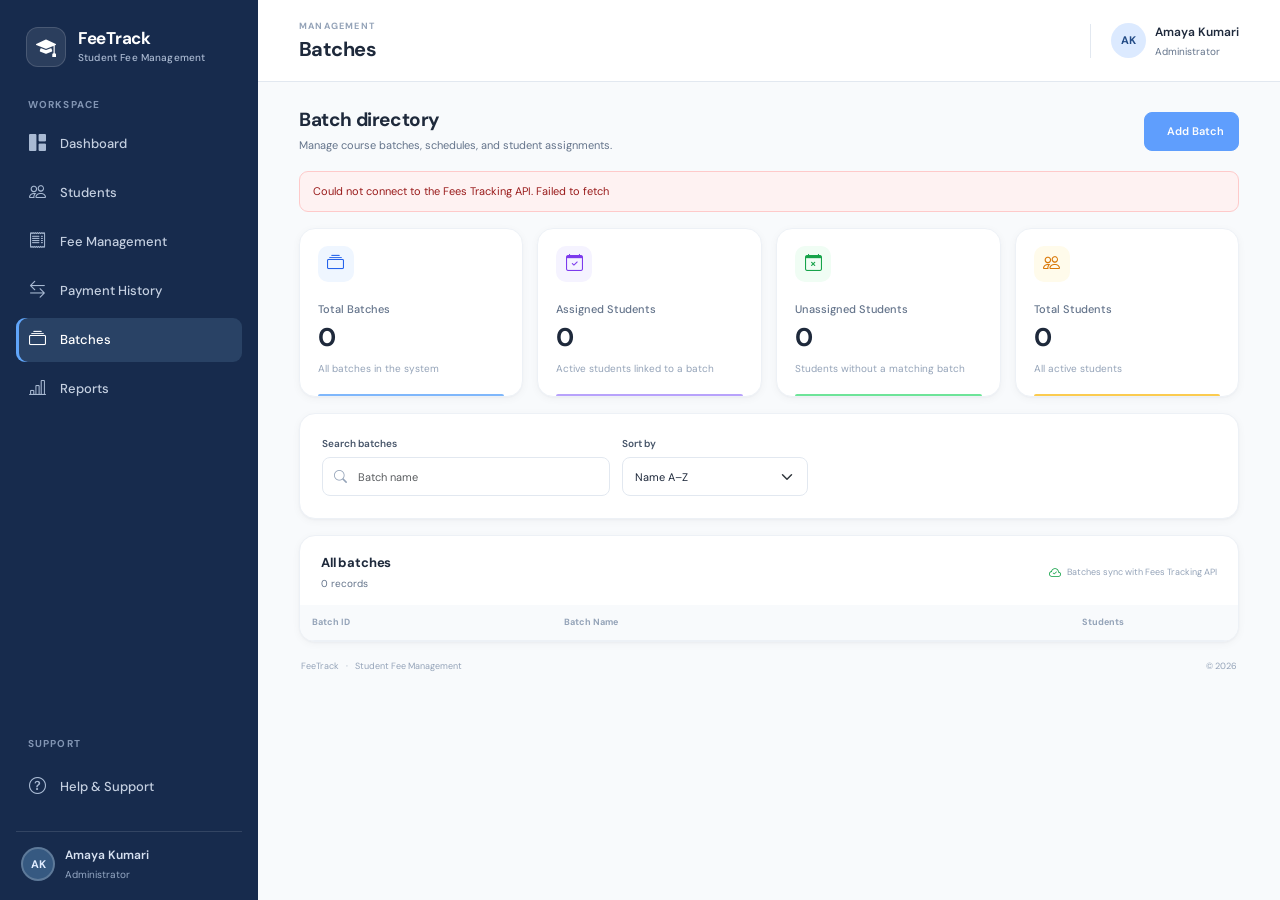
<file: pages/batches.html>
<!DOCTYPE html>
<html lang="en">
<head>
    <link rel="icon" type="image/svg+xml" href="../assets/favicon.svg">

    <meta charset="UTF-8">
    <meta name="viewport" content="width=device-width, initial-scale=1.0">
    <meta name="theme-color" content="#172b4d">
    <title>Batches | FeeTrack</title>
    <link rel="preconnect" href="https://fonts.googleapis.com">
    <link rel="preconnect" href="https://fonts.gstatic.com" crossorigin>
    <link href="https://fonts.googleapis.com/css2?family=DM+Sans:wght@400;500;600;700&display=swap" rel="stylesheet">
    <link href="https://cdn.jsdelivr.net/npm/bootstrap@5.3.3/dist/css/bootstrap.min.css" rel="stylesheet">
    <link href="https://cdn.jsdelivr.net/npm/bootstrap-icons@1.11.3/font/bootstrap-icons.min.css" rel="stylesheet">
    <link rel="stylesheet" href="../assets/css/style.css">
    <link rel="stylesheet" href="../assets/css/components.css">
    <link rel="stylesheet" href="../assets/css/dashboard.css">
</head>
<body>
    <div class="app-shell">
        <div class="sidebar-backdrop" data-sidebar-close></div>
        <aside class="sidebar" id="app-sidebar" aria-label="Main navigation">
            <a class="brand" href="../index.html" aria-label="FeeTrack dashboard">
                <span class="brand-mark"><i class="bi bi-mortarboard-fill" aria-hidden="true"></i></span>
                <span class="brand-copy">
                    <span class="brand-name">FeeTrack</span>
                    <span class="brand-caption">Student Fee Management</span>
                </span>
            </a>
            <div class="nav-section-label">Workspace</div>
            <nav class="sidebar-nav">
                <a class="nav-link" href="../index.html"><i class="bi bi-grid-1x2-fill" aria-hidden="true"></i><span>Dashboard</span></a>
                <a class="nav-link" href="students.html"><i class="bi bi-people" aria-hidden="true"></i><span>Students</span></a>
                <a class="nav-link" href="fees.html"><i class="bi bi-receipt" aria-hidden="true"></i><span>Fee Management</span></a>
                <a class="nav-link" href="payments.html"><i class="bi bi-arrow-left-right" aria-hidden="true"></i><span>Payment History</span></a>
                <a class="nav-link active" href="batches.html" aria-current="page"><i class="bi bi-collection" aria-hidden="true"></i><span>Batches</span></a>
                <a class="nav-link" href="reports.html"><i class="bi bi-bar-chart-line" aria-hidden="true"></i><span>Reports</span></a>
            </nav>
            <div class="sidebar-bottom">
                <div class="nav-section-label">Support</div>
                <a class="nav-link" href="../README.md"><i class="bi bi-question-circle" aria-hidden="true"></i><span>Help &amp; Support</span></a>
                <div class="sidebar-profile">
                    <div class="avatar avatar-sidebar" aria-hidden="true">AK</div>
                    <div class="profile-copy"><span class="profile-name">Amaya Kumari</span><span class="profile-role">Administrator</span></div>

                </div>
            </div>
        </aside>

        <main class="main-content">
            <header class="topbar">
                <button class="icon-button menu-toggle" type="button" aria-label="Open navigation" aria-controls="app-sidebar" aria-expanded="false" data-sidebar-toggle>
                    <i class="bi bi-list" aria-hidden="true"></i>
                </button>
                <div class="topbar-title">
                    <span class="eyebrow">MANAGEMENT</span>
                    <h1>Batches</h1>
                </div>
                <div class="topbar-actions">

                    <div class="topbar-divider" aria-hidden="true"></div>
                    <div class="topbar-user">
                        <div class="avatar avatar-header" aria-hidden="true">AK</div>
                        <div class="topbar-user-copy"><span class="profile-name">Amaya Kumari</span><span class="profile-role">Administrator</span></div>
                    </div>
                </div>
            </header>

            <div class="dashboard-content student-page" data-batches-page>
                <section class="student-page-intro">
                    <div>
                        <h2>Batch directory</h2>
                        <p>Manage course batches, schedules, and student assignments.</p>
                    </div>
                    <button class="btn btn-primary student-primary-button" type="button" data-open-batch-form disabled>
                        <i class="bi bi-collection-plus" aria-hidden="true"></i> Add Batch
                    </button>
                </section>

                <div class="student-notice" role="status" aria-live="polite" data-batch-notice hidden></div>

                <section class="summary-grid student-summary-grid" aria-label="Batch summary">
                    <article class="summary-card">
                        <div class="summary-card-top"><span class="summary-icon icon-blue"><i class="bi bi-collection" aria-hidden="true"></i></span></div>
                        <p class="metric-label">Total Batches</p><div class="metric-value" data-summary-total>0</div>
                        <p class="metric-caption">All batches in the system</p><div class="card-accent accent-blue" aria-hidden="true"></div>
                    </article>
                    <article class="summary-card">
                        <div class="summary-card-top"><span class="summary-icon icon-violet"><i class="bi bi-calendar-check" aria-hidden="true"></i></span></div>
                        <p class="metric-label">Assigned Students</p><div class="metric-value" data-summary-active>0</div>
                        <p class="metric-caption">Active students linked to a batch</p><div class="card-accent accent-violet" aria-hidden="true"></div>
                    </article>
                    <article class="summary-card">
                        <div class="summary-card-top"><span class="summary-icon icon-green"><i class="bi bi-calendar-x" aria-hidden="true"></i></span></div>
                        <p class="metric-label">Unassigned Students</p><div class="metric-value" data-summary-completed>0</div>
                        <p class="metric-caption">Students without a matching batch</p><div class="card-accent accent-green" aria-hidden="true"></div>
                    </article>
                    <article class="summary-card">
                        <div class="summary-card-top"><span class="summary-icon icon-amber"><i class="bi bi-people" aria-hidden="true"></i></span></div>
                        <p class="metric-label">Total Students</p><div class="metric-value" data-summary-students>0</div>
                        <p class="metric-caption">All active students</p><div class="card-accent accent-amber" aria-hidden="true"></div>
                    </article>
                </section>

                <section class="panel student-filter-panel" aria-label="Search and filter batches">
                    <div class="student-filter-grid">
                        <label class="student-field student-search-field">
                            <span>Search batches</span>
                            <span class="student-input-wrap"><i class="bi bi-search" aria-hidden="true"></i><input class="form-control" type="search" placeholder="Batch name" data-batch-search></span>
                        </label>
                        <label class="student-field">
                            <span>Sort by</span>
                            <select class="form-select" data-batch-sort>
                                <option value="name-asc">Name A–Z</option>
                                <option value="name-desc">Name Z–A</option>
                                <option value="students-desc">Most students</option>
                            </select>
                        </label>
                    </div>
                </section>

                <section class="panel student-table-panel" aria-labelledby="batch-table-title">
                    <div class="panel-heading student-table-heading">
                        <div>
                            <h3 id="batch-table-title">All batches</h3>
                            <p><span data-result-count>0</span> records</p>
                        </div>
                        <span class="student-table-caption"><i class="bi bi-cloud-check" aria-hidden="true"></i> Batches sync with Fees Tracking API</span>
                    </div>
                    <div class="table-responsive student-table-scroll">
                        <table class="table table-hover align-middle student-table">
                            <thead>
                                <tr>
                                    <th scope="col">Batch ID</th>
                                    <th scope="col">Batch Name</th>
                                    <th scope="col" class="text-end">Students</th>
                                    <th scope="col" class="text-end">Actions</th>
                                </tr>
                            </thead>
                            <tbody data-batch-rows></tbody>
                        </table>
                    </div>
                </section>
                <footer class="page-footer">FeeTrack <span aria-hidden="true">·</span> Student Fee Management <span class="footer-year">© 2026</span></footer>
            </div>
        </main>
    </div>

    <dialog class="student-dialog" data-batch-dialog aria-labelledby="batch-form-title">
        <form class="student-dialog-content" data-batch-form novalidate>
            <div class="student-dialog-header">
                <div>
                    <span class="eyebrow">BATCH PROFILE</span>
                    <h2 id="batch-form-title" data-form-title>Add Batch</h2>
                    <p>Enter a batch name. The connected API stores batch names only.</p>
                </div>
                <button class="icon-button" type="button" aria-label="Close form" data-close-batch-form><i class="bi bi-x-lg" aria-hidden="true"></i></button>
            </div>
            <div class="student-form-message" role="alert" data-form-message hidden></div>
            <div class="student-form-grid">
                <label class="student-field student-field-wide">
                    <span>Batch Name <b aria-hidden="true">*</b></span>
                    <input class="form-control" name="batchName" type="text" maxlength="120" autocomplete="off" required>
                </label>
            </div>
            <div class="student-dialog-footer">
                <button class="btn btn-light" type="button" data-close-batch-form>Cancel</button>
                <button class="btn btn-primary student-primary-button" type="submit" data-save-batch><i class="bi bi-check2" aria-hidden="true"></i> Save Batch</button>
            </div>
        </form>
    </dialog>

    <script src="../assets/js/storage.js"></script>
    <script src="../assets/js/batches.js"></script>
</body>
</html>
</file>
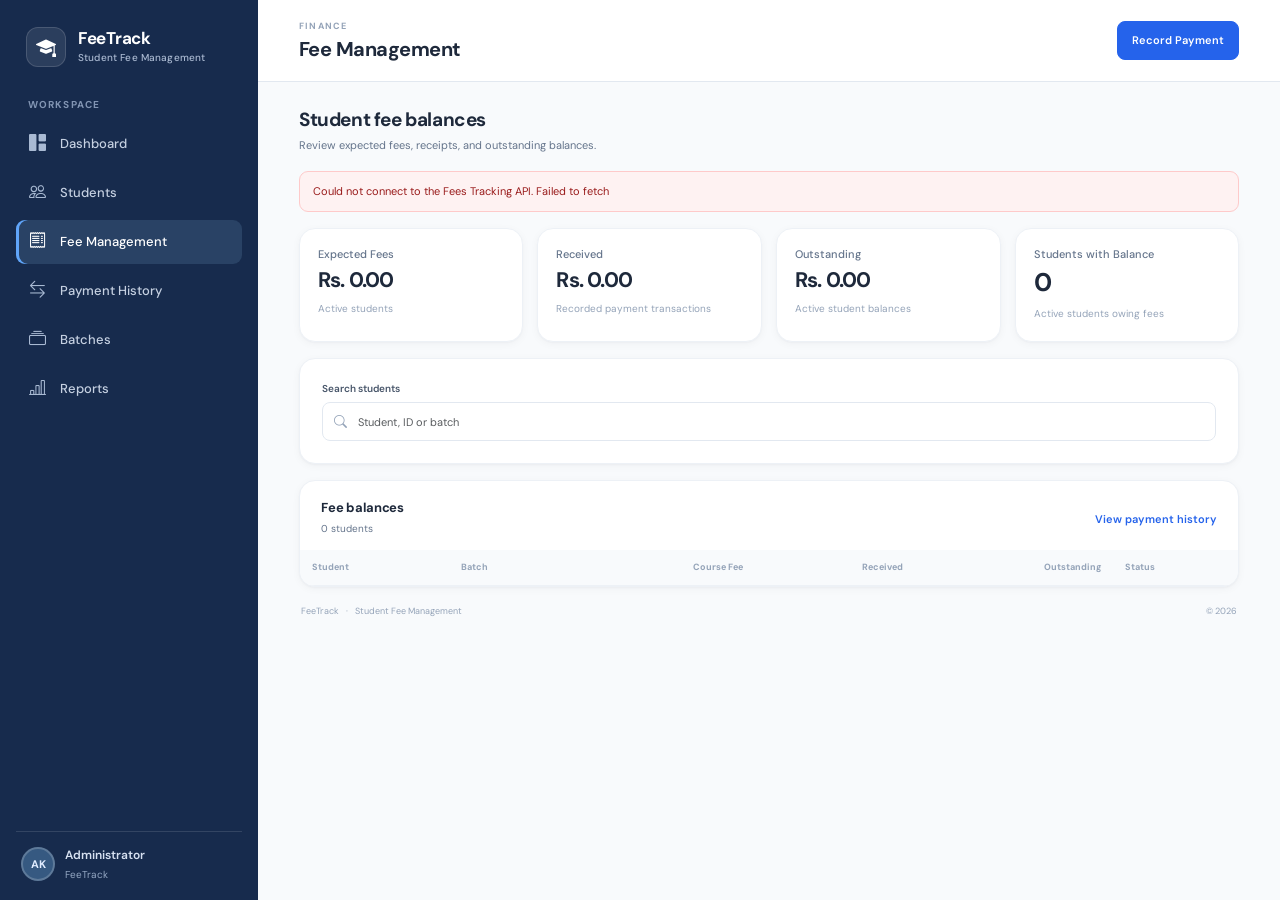
<file: pages/fees.html>
<!DOCTYPE html>
<html lang="en">
<head>
    <link rel="icon" type="image/svg+xml" href="../assets/favicon.svg">

    <meta charset="UTF-8">
    <meta name="viewport" content="width=device-width, initial-scale=1.0">
    <meta name="description" content="Track student fees and outstanding balances.">
    <title>Fee Management | FeeTrack</title>
    <link rel="preconnect" href="https://fonts.googleapis.com">
    <link rel="preconnect" href="https://fonts.gstatic.com" crossorigin>
    <link href="https://fonts.googleapis.com/css2?family=DM+Sans:wght@400;500;600;700&display=swap" rel="stylesheet">
    <link href="https://cdn.jsdelivr.net/npm/bootstrap@5.3.3/dist/css/bootstrap.min.css" rel="stylesheet">
    <link href="https://cdn.jsdelivr.net/npm/bootstrap-icons@1.11.3/font/bootstrap-icons.min.css" rel="stylesheet">
    <link rel="stylesheet" href="../assets/css/style.css">
    <link rel="stylesheet" href="../assets/css/components.css">
    <link rel="stylesheet" href="../assets/css/dashboard.css">
</head>
<body>
    <div class="app-shell">
        <div class="sidebar-backdrop" data-sidebar-close></div>
        <aside class="sidebar" id="app-sidebar" aria-label="Main navigation">
            <a class="brand" href="../index.html" aria-label="FeeTrack dashboard"><span class="brand-mark"><i class="bi bi-mortarboard-fill" aria-hidden="true"></i></span><span class="brand-copy"><span class="brand-name">FeeTrack</span><span class="brand-caption">Student Fee Management</span></span></a>
            <div class="nav-section-label">Workspace</div>
            <nav class="sidebar-nav">
                <a class="nav-link" href="../index.html"><i class="bi bi-grid-1x2-fill" aria-hidden="true"></i><span>Dashboard</span></a>
                <a class="nav-link" href="students.html"><i class="bi bi-people" aria-hidden="true"></i><span>Students</span></a>
                <a class="nav-link active" href="fees.html" aria-current="page"><i class="bi bi-receipt" aria-hidden="true"></i><span>Fee Management</span></a>
                <a class="nav-link" href="payments.html"><i class="bi bi-arrow-left-right" aria-hidden="true"></i><span>Payment History</span></a>
                <a class="nav-link" href="batches.html"><i class="bi bi-collection" aria-hidden="true"></i><span>Batches</span></a>
                <a class="nav-link" href="reports.html"><i class="bi bi-bar-chart-line" aria-hidden="true"></i><span>Reports</span></a>
            </nav>
            <div class="sidebar-bottom"><div class="sidebar-profile"><div class="avatar avatar-sidebar" aria-hidden="true">AK</div><div class="profile-copy"><span class="profile-name">Administrator</span><span class="profile-role">FeeTrack</span></div></div></div>
        </aside>
        <main class="main-content">
            <header class="topbar">
                <button class="icon-button menu-toggle" type="button" aria-label="Open navigation" aria-controls="app-sidebar" aria-expanded="false" data-sidebar-toggle><i class="bi bi-list" aria-hidden="true"></i></button>
                <div class="topbar-title"><span class="eyebrow">FINANCE</span><h1>Fee Management</h1></div>
                <div class="topbar-actions"><a class="btn btn-primary student-primary-button" href="payments.html">Record Payment</a></div>
            </header>
            <div class="dashboard-content student-page" data-fees-page>
                <section class="student-page-intro"><div><h2>Student fee balances</h2><p>Review expected fees, receipts, and outstanding balances.</p></div></section>
                <div class="student-notice" role="status" aria-live="polite" data-fees-notice hidden></div>
                <div class="student-notice" role="status" aria-live="polite" data-fees-setup hidden></div>
                <section class="summary-grid student-summary-grid" aria-label="Fee summary">
                    <article class="summary-card"><p class="metric-label">Expected Fees</p><div class="metric-value currency-value" data-fees-total>Rs. 0.00</div><p class="metric-caption">Active students</p></article>
                    <article class="summary-card"><p class="metric-label">Received</p><div class="metric-value currency-value" data-fees-received>Rs. 0.00</div><p class="metric-caption">Recorded payment transactions</p></article>
                    <article class="summary-card"><p class="metric-label">Outstanding</p><div class="metric-value currency-value" data-fees-outstanding>Rs. 0.00</div><p class="metric-caption">Active student balances</p></article>
                    <article class="summary-card"><p class="metric-label">Students with Balance</p><div class="metric-value" data-fees-count>0</div><p class="metric-caption">Active students owing fees</p></article>
                </section>
                <section class="panel student-filter-panel" aria-label="Search fee records">
                    <label class="student-field"><span>Search students</span><span class="student-input-wrap"><i class="bi bi-search" aria-hidden="true"></i><input class="form-control" type="search" placeholder="Student, ID or batch" data-fees-search></span></label>
                </section>
                <section class="panel student-table-panel" aria-labelledby="fees-table-title">
                    <div class="panel-heading student-table-heading"><div><h3 id="fees-table-title">Fee balances</h3><p><span data-fees-result-count>0</span> students</p></div><a class="text-link" href="payments.html">View payment history</a></div>
                    <div class="table-responsive student-table-scroll"><table class="table table-hover align-middle student-table"><thead><tr><th>Student</th><th>Batch</th><th class="text-end">Course Fee</th><th class="text-end">Received</th><th class="text-end">Outstanding</th><th>Status</th><th>Action</th></tr></thead><tbody data-fees-rows></tbody></table></div>
                </section>
                <footer class="page-footer">FeeTrack <span aria-hidden="true">·</span> Student Fee Management <span class="footer-year">© 2026</span></footer>
            </div>
        </main>
    </div>
    <script src="../assets/js/storage.js"></script>
    <script src="../assets/js/fees.js"></script>
</body>
</html>
</file>
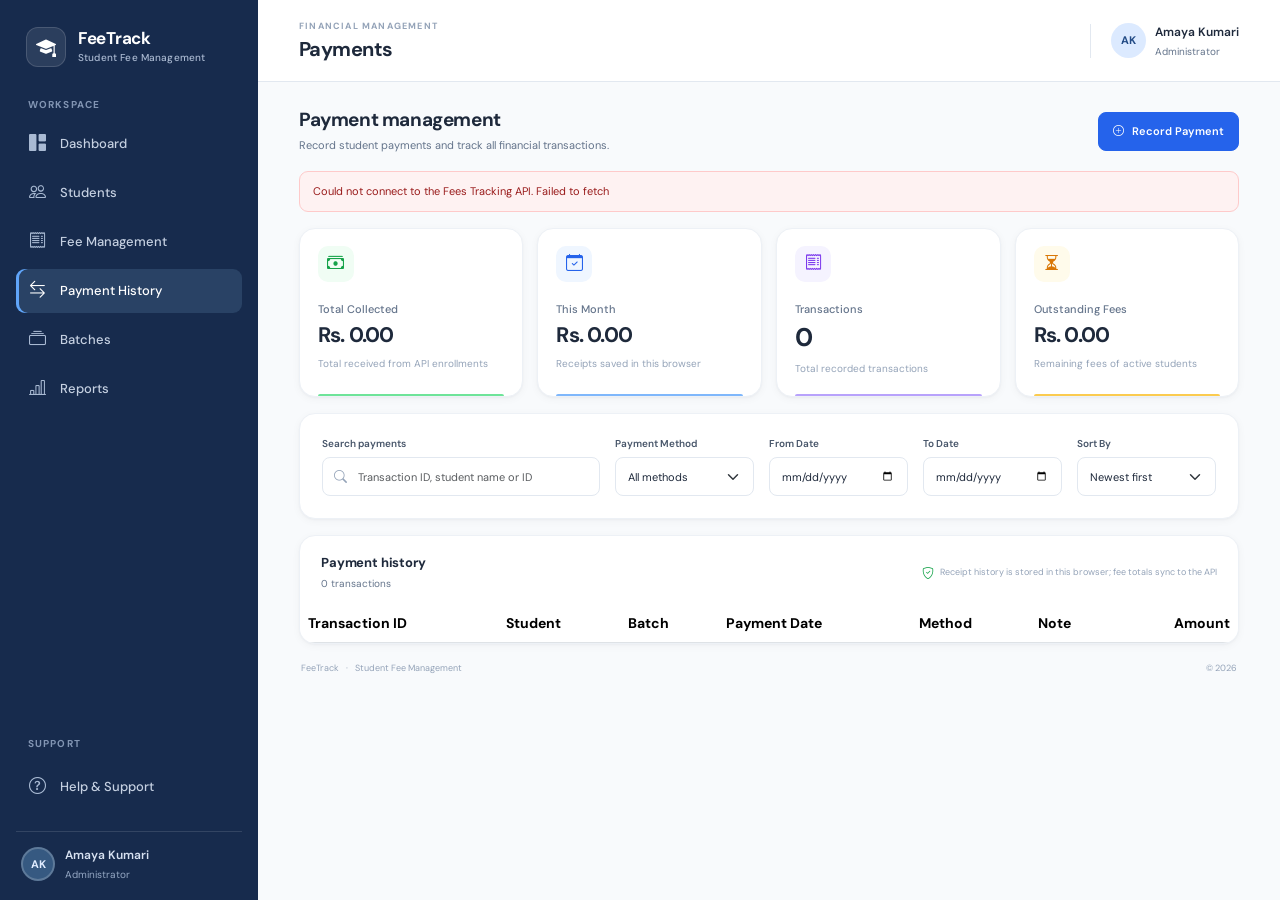
<file: pages/payments.html>
<!doctype html>
<html lang="en">
  <head>
    <link rel="icon" type="image/svg+xml" href="../assets/favicon.svg">

    <meta charset="UTF-8" />
    <meta name="viewport" content="width=device-width, initial-scale=1.0" />
    <meta name="theme-color" content="#172b4d" />
    <title>Payments | FeeTrack</title>

    <link rel="preconnect" href="https://fonts.googleapis.com" />
    <link rel="preconnect" href="https://fonts.gstatic.com" crossorigin />
    <link
      href="https://fonts.googleapis.com/css2?family=DM+Sans:wght@400;500;600;700&display=swap"
      rel="stylesheet"
    />
    <link
      href="https://cdn.jsdelivr.net/npm/bootstrap@5.3.3/dist/css/bootstrap.min.css"
      rel="stylesheet"
    />
    <link
      href="https://cdn.jsdelivr.net/npm/bootstrap-icons@1.11.3/font/bootstrap-icons.min.css"
      rel="stylesheet"
    />

    <link rel="stylesheet" href="../assets/css/style.css" />
    <link rel="stylesheet" href="../assets/css/components.css" />
    <link rel="stylesheet" href="../assets/css/dashboard.css" />

    <style>
      .payment-filter-grid {
        display: grid;
        grid-template-columns: minmax(220px, 2fr) repeat(4, minmax(130px, 1fr));
        gap: 15px;
        align-items: end;
      }

      .payment-table-panel {
        padding: 0;
        overflow: hidden;
      }

      .payment-table {
        min-width: 900px;
        margin: 0;
      }

      .payment-table th {
        white-space: nowrap;
      }

      .payment-id {
        color: var(--blue);
        font-size: 12px;
        font-weight: 700;
      }

      .payment-student-name {
        display: block;
        color: var(--text);
        font-weight: 700;
      }

      .payment-student-id {
        display: block;
        margin-top: 3px;
        color: var(--muted);
        font-size: 11px;
      }

      .payment-amount {
        color: var(--green);
        font-weight: 700;
        white-space: nowrap;
      }

      .payment-method-badge {
        display: inline-flex;
        align-items: center;
        padding: 5px 9px;
        border-radius: 20px;
        color: #334155;
        background: #f1f5f9;
        font-size: 11px;
        font-weight: 600;
        white-space: nowrap;
      }

      .payment-student-summary {
        display: grid;
        grid-template-columns: repeat(3, minmax(0, 1fr));
        gap: 10px;
        margin-top: 4px;
        padding: 14px;
        border: 1px solid var(--border);
        border-radius: 12px;
        background: #f8fafc;
      }

      .payment-student-summary span {
        display: block;
        color: var(--muted);
        font-size: 11px;
      }

      .payment-student-summary strong {
        display: block;
        margin-top: 5px;
        color: var(--text);
        font-size: 13px;
      }

      .payment-form-hint {
        margin: 0;
        color: var(--muted);
        font-size: 11px;
        line-height: 1.5;
      }

      .payment-empty {
        padding: 35px 15px !important;
        color: var(--muted) !important;
        text-align: center;
      }

      .payment-note {
        display: block;
        max-width: 180px;
        overflow: hidden;
        color: var(--muted);
        font-size: 12px;
        text-overflow: ellipsis;
        white-space: nowrap;
      }

      @media (max-width: 1100px) {
        .payment-filter-grid {
          grid-template-columns: repeat(2, minmax(0, 1fr));
        }

        .payment-search-field {
          grid-column: 1 / -1;
        }
      }

      @media (max-width: 575.98px) {
        .payment-filter-grid {
          grid-template-columns: 1fr;
        }

        .payment-search-field {
          grid-column: auto;
        }

        .payment-student-summary {
          grid-template-columns: 1fr;
        }
      }
    </style>
  </head>

  <body>
    <div class="app-shell">
      <div class="sidebar-backdrop" data-sidebar-close></div>

      <aside class="sidebar" id="app-sidebar" aria-label="Main navigation">
        <a class="brand" href="../index.html" aria-label="FeeTrack dashboard">
          <span class="brand-mark">
            <i class="bi bi-mortarboard-fill" aria-hidden="true"></i>
          </span>
          <span class="brand-copy">
            <span class="brand-name">FeeTrack</span>
            <span class="brand-caption">Student Fee Management</span>
          </span>
        </a>

        <div class="nav-section-label">Workspace</div>

        <nav class="sidebar-nav">
          <a class="nav-link" href="../index.html">
            <i class="bi bi-grid-1x2-fill" aria-hidden="true"></i>
            <span>Dashboard</span>
          </a>

          <a class="nav-link" href="students.html">
            <i class="bi bi-people" aria-hidden="true"></i>
            <span>Students</span>
          </a>

          <a class="nav-link" href="fees.html">
            <i class="bi bi-receipt" aria-hidden="true"></i>
            <span>Fee Management</span>
          </a>

          <a class="nav-link active" href="payments.html" aria-current="page">
            <i class="bi bi-arrow-left-right" aria-hidden="true"></i>
            <span>Payment History</span>
          </a>

          <a class="nav-link" href="batches.html">
            <i class="bi bi-collection" aria-hidden="true"></i>
            <span>Batches</span>
          </a>

          <a class="nav-link" href="reports.html">
            <i class="bi bi-bar-chart-line" aria-hidden="true"></i>
            <span>Reports</span>
          </a>
        </nav>

        <div class="sidebar-bottom">
          <div class="nav-section-label">Support</div>

          <a class="nav-link" href="../README.md">
            <i class="bi bi-question-circle" aria-hidden="true"></i>
            <span>Help &amp; Support</span>
          </a>

          <div class="sidebar-profile">
            <div class="avatar avatar-sidebar" aria-hidden="true">AK</div>
            <div class="profile-copy">
              <span class="profile-name">Amaya Kumari</span>
              <span class="profile-role">Administrator</span>
            </div>

          </div>
        </div>
      </aside>

      <main class="main-content">
        <header class="topbar">
          <button
            class="icon-button menu-toggle"
            type="button"
            aria-label="Open navigation"
            aria-controls="app-sidebar"
            aria-expanded="false"
            data-sidebar-toggle
          >
            <i class="bi bi-list" aria-hidden="true"></i>
          </button>

          <div class="topbar-title">
            <span class="eyebrow">FINANCIAL MANAGEMENT</span>
            <h1>Payments</h1>
          </div>

          <div class="topbar-actions">


            <div class="topbar-divider" aria-hidden="true"></div>

            <div class="topbar-user">
              <div class="avatar avatar-header" aria-hidden="true">AK</div>
              <div class="topbar-user-copy">
                <span class="profile-name">Amaya Kumari</span>
                <span class="profile-role">Administrator</span>
              </div>
            </div>
          </div>
        </header>

        <div class="dashboard-content student-page" data-payments-page>
          <section class="student-page-intro">
            <div>
              <h2>Payment management</h2>
              <p>
                Record student payments and track all financial transactions.
              </p>
            </div>

            <button
              class="btn btn-primary student-primary-button"
              type="button"
              data-open-payment-form
            >
              <i class="bi bi-plus-circle" aria-hidden="true"></i>
              Record Payment
            </button>
          </section>

          <div
            class="student-notice"
            role="status"
            aria-live="polite"
            data-payment-notice
            hidden
          ></div>

          <!-- Payment Summary -->
          <section
            class="summary-grid student-summary-grid"
            aria-label="Payment summary"
          >
            <article class="summary-card">
              <div class="summary-card-top">
                <span class="summary-icon icon-green">
                  <i class="bi bi-cash-stack" aria-hidden="true"></i>
                </span>
              </div>
              <p class="metric-label">Total Collected</p>
              <div class="metric-value currency-value" data-summary-collected>
                Rs. 0.00
              </div>
              <p class="metric-caption">Total received from API enrollments</p>
              <div class="card-accent accent-green" aria-hidden="true"></div>
            </article>

            <article class="summary-card">
              <div class="summary-card-top">
                <span class="summary-icon icon-blue">
                  <i class="bi bi-calendar-check" aria-hidden="true"></i>
                </span>
              </div>
              <p class="metric-label">This Month</p>
              <div class="metric-value currency-value" data-summary-month>
                Rs. 0.00
              </div>
              <p class="metric-caption">Receipts saved in this browser</p>
              <div class="card-accent accent-blue" aria-hidden="true"></div>
            </article>

            <article class="summary-card">
              <div class="summary-card-top">
                <span class="summary-icon icon-violet">
                  <i class="bi bi-receipt" aria-hidden="true"></i>
                </span>
              </div>
              <p class="metric-label">Transactions</p>
              <div class="metric-value" data-summary-count>0</div>
              <p class="metric-caption">Total recorded transactions</p>
              <div class="card-accent accent-violet" aria-hidden="true"></div>
            </article>

            <article class="summary-card">
              <div class="summary-card-top">
                <span class="summary-icon icon-amber">
                  <i class="bi bi-hourglass-split" aria-hidden="true"></i>
                </span>
              </div>
              <p class="metric-label">Outstanding Fees</p>
              <div class="metric-value currency-value" data-summary-outstanding>
                Rs. 0.00
              </div>
              <p class="metric-caption">Remaining fees of active students</p>
              <div class="card-accent accent-amber" aria-hidden="true"></div>
            </article>
          </section>

          <!-- Search and Filters -->
          <section
            class="panel student-filter-panel"
            aria-label="Search and filter payments"
          >
            <div class="payment-filter-grid">
              <label class="student-field payment-search-field">
                <span>Search payments</span>
                <span class="student-input-wrap">
                  <i class="bi bi-search" aria-hidden="true"></i>
                  <input
                    class="form-control"
                    type="search"
                    placeholder="Transaction ID, student name or ID"
                    data-payment-search
                  />
                </span>
              </label>

              <label class="student-field">
                <span>Payment Method</span>
                <select class="form-select" data-payment-method-filter>
                  <option value="">All methods</option>
                </select>
              </label>

              <label class="student-field">
                <span>From Date</span>
                <input
                  class="form-control"
                  type="date"
                  data-payment-date-from
                />
              </label>

              <label class="student-field">
                <span>To Date</span>
                <input class="form-control" type="date" data-payment-date-to />
              </label>

              <label class="student-field">
                <span>Sort By</span>
                <select class="form-select" data-payment-sort>
                  <option value="date-desc">Newest first</option>
                  <option value="date-asc">Oldest first</option>
                  <option value="amount-desc">Highest amount</option>
                  <option value="amount-asc">Lowest amount</option>
                </select>
              </label>
            </div>
          </section>

          <!-- Payment History -->
          <section
            class="panel payment-table-panel"
            aria-labelledby="payment-table-title"
          >
            <div class="panel-heading student-table-heading">
              <div>
                <h3 id="payment-table-title">Payment history</h3>
                <p><span data-payment-result-count>0</span> transactions</p>
              </div>

              <span class="student-table-caption">
                <i class="bi bi-shield-check" aria-hidden="true"></i>
                Receipt history is stored in this browser; fee totals sync to the API
              </span>
            </div>

            <div class="table-responsive student-table-scroll">
              <table class="table table-hover align-middle payment-table">
                <thead>
                  <tr>
                    <th scope="col">Transaction ID</th>
                    <th scope="col">Student</th>
                    <th scope="col">Batch</th>
                    <th scope="col">Payment Date</th>
                    <th scope="col">Method</th>
                    <th scope="col">Note</th>
                    <th scope="col" class="text-end">Amount</th>
                  </tr>
                </thead>

                <tbody data-payment-rows></tbody>
              </table>
            </div>
          </section>

          <footer class="page-footer">
            FeeTrack <span aria-hidden="true">·</span>
            Student Fee Management
            <span class="footer-year">© 2026</span>
          </footer>
        </div>
      </main>
    </div>

    <!-- Record Payment Dialog -->
    <dialog
      class="student-dialog"
      data-payment-dialog
      aria-labelledby="payment-form-title"
    >
      <form class="student-dialog-content" data-payment-form>
        <div class="student-dialog-header">
          <div>
            <span class="eyebrow">FINANCIAL TRANSACTION</span>
            <h2 id="payment-form-title">Record Payment</h2>
            <p>Enter the payment details for an enrolled student.</p>
          </div>

          <button
            class="icon-button"
            type="button"
            aria-label="Close form"
            data-close-payment-form
          >
            <i class="bi bi-x-lg" aria-hidden="true"></i>
          </button>
        </div>

        <div
          class="student-form-message"
          role="alert"
          data-payment-form-message
          hidden
        ></div>

        <div class="student-form-grid">
          <label class="student-field student-field-wide">
            <span>Select Student <b aria-hidden="true">*</b></span>
            <select
              class="form-select"
              name="studentId"
              required
              data-payment-student
            >
              <option value="">Select a student</option>
            </select>
            <small data-payment-student-hint
              >Only active students with outstanding fees are available.</small
            >
          </label>

          <div class="student-field student-field-wide">
            <span>Student Fee Summary</span>

            <div class="payment-student-summary">
              <div>
                <span>Total Course Fee</span>
                <strong data-form-total-fees>Rs. 0.00</strong>
              </div>

              <div>
                <span>Already Paid</span>
                <strong data-form-total-paid>Rs. 0.00</strong>
              </div>

              <div>
                <span>Outstanding</span>
                <strong data-form-outstanding>Rs. 0.00</strong>
              </div>
            </div>
          </div>

          <label class="student-field">
            <span>Payment Amount (Rs.) <b aria-hidden="true">*</b></span>
            <input
              class="form-control"
              type="number"
              name="amount"
              min="0.01"
              step="0.01"
              inputmode="decimal"
              placeholder="Enter amount"
              required
              data-payment-amount
            />
            <small data-amount-hint
              >Choose a student to see the available balance.</small
            >
          </label>

          <label class="student-field">
            <span>Payment Date <b aria-hidden="true">*</b></span>
            <input
              class="form-control"
              type="date"
              name="paymentDate"
              required
              data-payment-date
            />
          </label>

          <label class="student-field">
            <span>Payment Method <b aria-hidden="true">*</b></span>
            <select
              class="form-select"
              name="paymentMethod"
              required
              data-payment-method
            >
              <option value="">Select a method</option>
            </select>
          </label>

          <label class="student-field">
            <span>Note / Remarks</span>
            <input
              class="form-control"
              type="text"
              name="note"
              maxlength="2000"
              placeholder="Optional payment note"
            />
          </label>

          <p class="payment-form-hint student-field-wide">
            <i class="bi bi-info-circle" aria-hidden="true"></i>
            Once recorded, a payment becomes part of the financial history and
            cannot be edited or deleted from this page.
          </p>
        </div>

        <div class="student-dialog-footer">
          <button class="btn btn-light" type="button" data-close-payment-form>
            Cancel
          </button>

          <button
            class="btn btn-primary student-primary-button"
            type="submit"
            data-save-payment
          >
            <i class="bi bi-check2-circle" aria-hidden="true"></i>
            Save Payment
          </button>
        </div>
      </form>
    </dialog>

    <script src="../assets/js/storage.js"></script>
    <script src="../assets/js/payments.js"></script>
  </body>
</html>
</file>
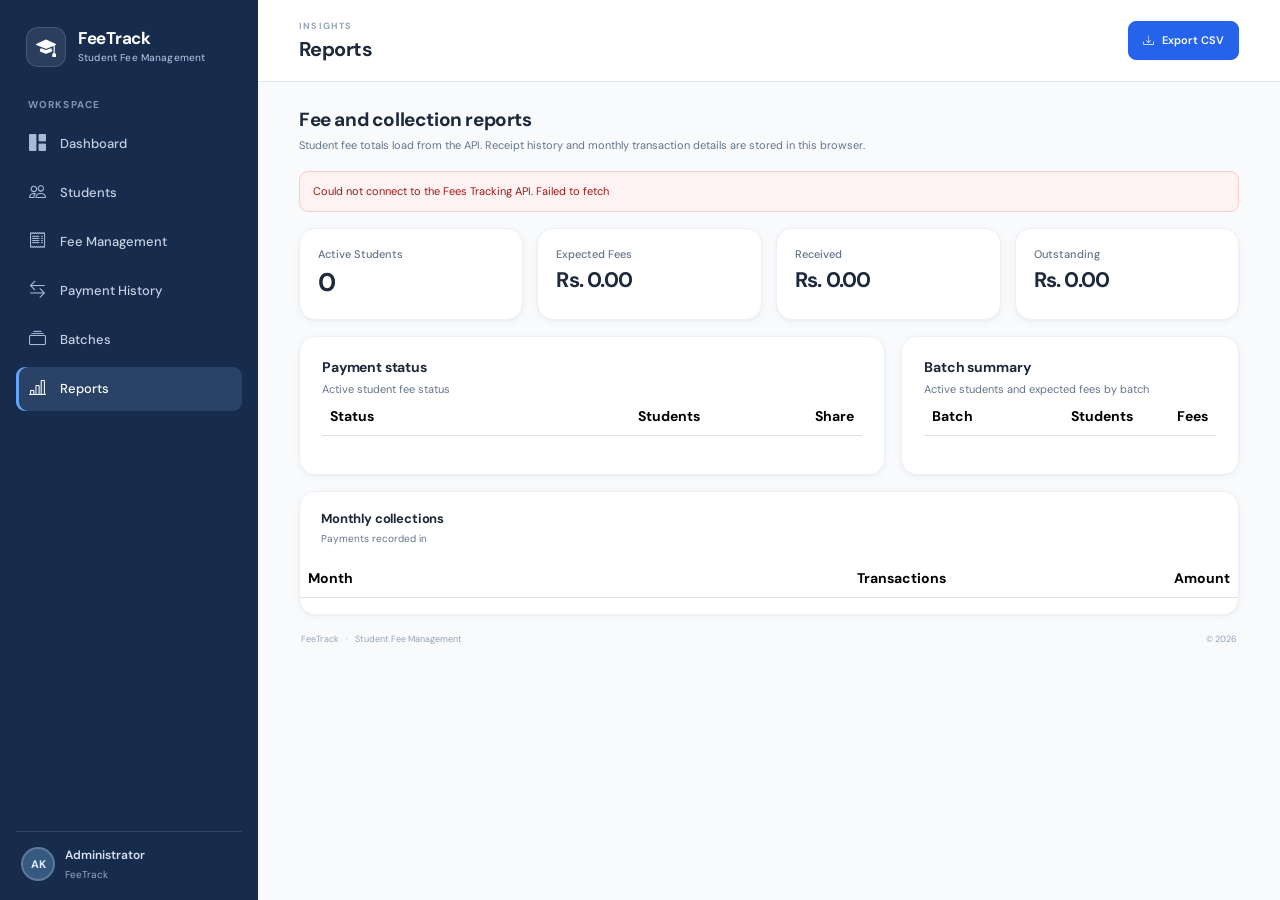
<file: pages/reports.html>
<!DOCTYPE html>
<html lang="en">
<head>
    <link rel="icon" type="image/svg+xml" href="../assets/favicon.svg">

    <meta charset="UTF-8">
    <meta name="viewport" content="width=device-width, initial-scale=1.0">
    <meta name="description" content="Review student fee and payment reports.">
    <title>Reports | FeeTrack</title>
    <link rel="preconnect" href="https://fonts.googleapis.com">
    <link rel="preconnect" href="https://fonts.gstatic.com" crossorigin>
    <link href="https://fonts.googleapis.com/css2?family=DM+Sans:wght@400;500;600;700&display=swap" rel="stylesheet">
    <link href="https://cdn.jsdelivr.net/npm/bootstrap@5.3.3/dist/css/bootstrap.min.css" rel="stylesheet">
    <link href="https://cdn.jsdelivr.net/npm/bootstrap-icons@1.11.3/font/bootstrap-icons.min.css" rel="stylesheet">
    <link rel="stylesheet" href="../assets/css/style.css">
    <link rel="stylesheet" href="../assets/css/components.css">
    <link rel="stylesheet" href="../assets/css/dashboard.css">
</head>
<body>
    <div class="app-shell">
        <div class="sidebar-backdrop" data-sidebar-close></div>
        <aside class="sidebar" id="app-sidebar" aria-label="Main navigation">
            <a class="brand" href="../index.html" aria-label="FeeTrack dashboard"><span class="brand-mark"><i class="bi bi-mortarboard-fill" aria-hidden="true"></i></span><span class="brand-copy"><span class="brand-name">FeeTrack</span><span class="brand-caption">Student Fee Management</span></span></a>
            <div class="nav-section-label">Workspace</div>
            <nav class="sidebar-nav">
                <a class="nav-link" href="../index.html"><i class="bi bi-grid-1x2-fill" aria-hidden="true"></i><span>Dashboard</span></a>
                <a class="nav-link" href="students.html"><i class="bi bi-people" aria-hidden="true"></i><span>Students</span></a>
                <a class="nav-link" href="fees.html"><i class="bi bi-receipt" aria-hidden="true"></i><span>Fee Management</span></a>
                <a class="nav-link" href="payments.html"><i class="bi bi-arrow-left-right" aria-hidden="true"></i><span>Payment History</span></a>
                <a class="nav-link" href="batches.html"><i class="bi bi-collection" aria-hidden="true"></i><span>Batches</span></a>
                <a class="nav-link active" href="reports.html" aria-current="page"><i class="bi bi-bar-chart-line" aria-hidden="true"></i><span>Reports</span></a>
            </nav>
            <div class="sidebar-bottom"><div class="sidebar-profile"><div class="avatar avatar-sidebar" aria-hidden="true">AK</div><div class="profile-copy"><span class="profile-name">Administrator</span><span class="profile-role">FeeTrack</span></div></div></div>
        </aside>
        <main class="main-content">
            <header class="topbar">
                <button class="icon-button menu-toggle" type="button" aria-label="Open navigation" aria-controls="app-sidebar" aria-expanded="false" data-sidebar-toggle><i class="bi bi-list" aria-hidden="true"></i></button>
                <div class="topbar-title"><span class="eyebrow">INSIGHTS</span><h1>Reports</h1></div>
                <div class="topbar-actions"><button class="btn btn-primary student-primary-button" type="button" data-export-report><i class="bi bi-download" aria-hidden="true"></i> Export CSV</button></div>
            </header>
            <div class="dashboard-content student-page" data-reports-page>
                <section class="student-page-intro"><div><h2>Fee and collection reports</h2><p>Student fee totals load from the API. Receipt history and monthly transaction details are stored in this browser.</p></div></section>
                <div class="student-notice" role="status" aria-live="polite" data-reports-notice hidden></div>
                <div class="student-notice" role="status" aria-live="polite" data-reports-setup hidden></div>
                <section class="summary-grid student-summary-grid" aria-label="Report summary">
                    <article class="summary-card"><p class="metric-label">Active Students</p><div class="metric-value" data-report-students>0</div></article>
                    <article class="summary-card"><p class="metric-label">Expected Fees</p><div class="metric-value currency-value" data-report-fees>Rs. 0.00</div></article>
                    <article class="summary-card"><p class="metric-label">Received</p><div class="metric-value currency-value" data-report-received>Rs. 0.00</div></article>
                    <article class="summary-card"><p class="metric-label">Outstanding</p><div class="metric-value currency-value" data-report-outstanding>Rs. 0.00</div></article>
                </section>
                <div class="lower-grid">
                    <section class="panel" aria-labelledby="report-status-title"><div class="panel-heading"><div><h3 id="report-status-title">Payment status</h3><p>Active student fee status</p></div></div><div class="table-responsive"><table class="table align-middle"><thead><tr><th>Status</th><th class="text-end">Students</th><th class="text-end">Share</th></tr></thead><tbody data-report-status></tbody></table></div></section>
                    <section class="panel" aria-labelledby="report-batches-title"><div class="panel-heading"><div><h3 id="report-batches-title">Batch summary</h3><p>Active students and expected fees by batch</p></div></div><div class="table-responsive"><table class="table align-middle"><thead><tr><th>Batch</th><th class="text-end">Students</th><th class="text-end">Fees</th></tr></thead><tbody data-report-batches></tbody></table></div></section>
                </div>
                <section class="panel student-table-panel" aria-labelledby="report-monthly-title"><div class="panel-heading student-table-heading"><div><h3 id="report-monthly-title">Monthly collections</h3><p>Payments recorded in <span data-report-year></span></p></div></div><div class="table-responsive student-table-scroll"><table class="table table-hover align-middle"><thead><tr><th>Month</th><th class="text-end">Transactions</th><th class="text-end">Amount</th></tr></thead><tbody data-report-monthly></tbody></table></div></section>
                <footer class="page-footer">FeeTrack <span aria-hidden="true">·</span> Student Fee Management <span class="footer-year">© 2026</span></footer>
            </div>
        </main>
    </div>
    <script src="../assets/js/storage.js"></script>
    <script src="../assets/js/reports.js"></script>
</body>
</html>
</file>
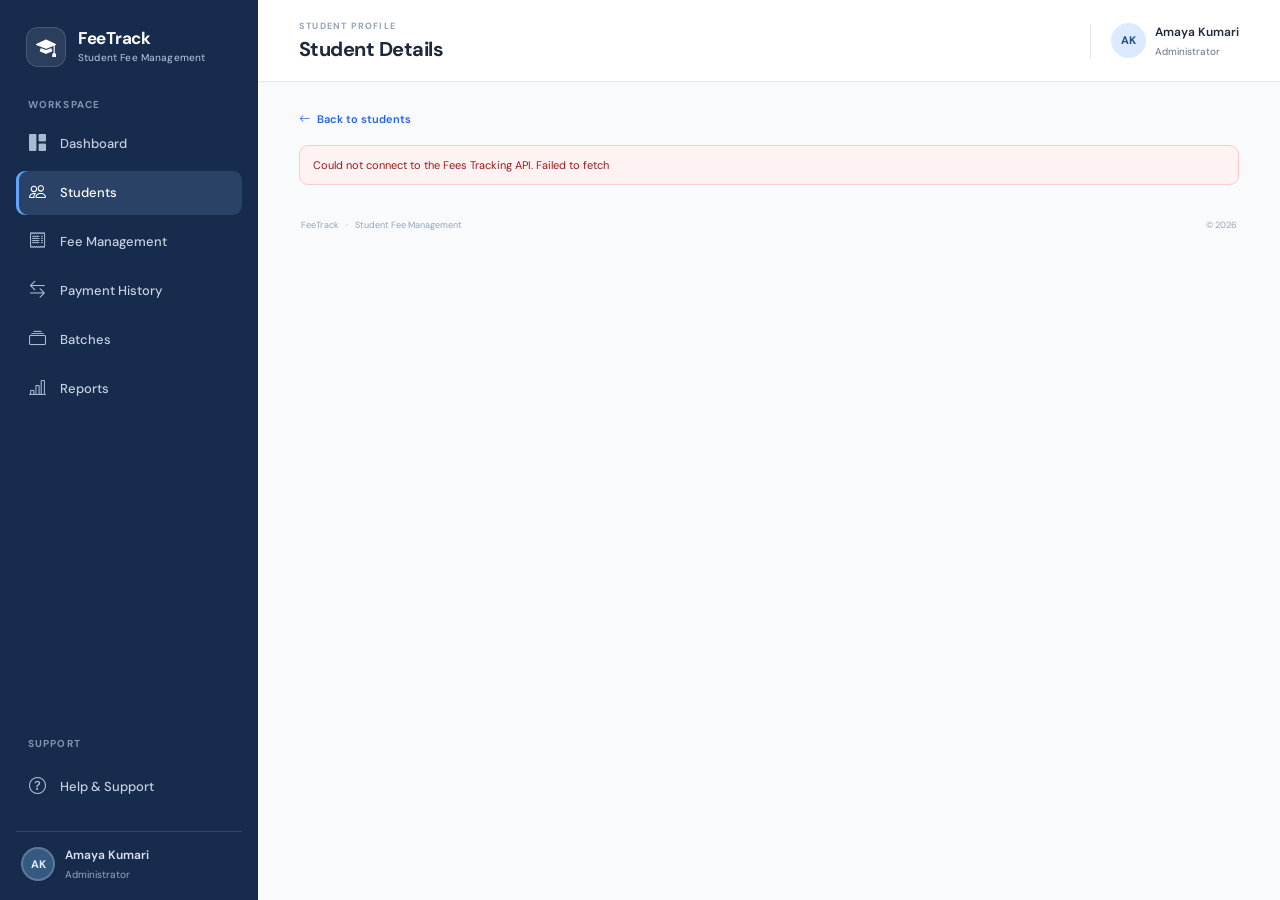
<file: pages/student-details.html>
<!DOCTYPE html>
<html lang="en">
<head>
    <link rel="icon" type="image/svg+xml" href="../assets/favicon.svg">

    <meta charset="UTF-8">
    <meta name="viewport" content="width=device-width, initial-scale=1.0">
    <meta name="theme-color" content="#172b4d">
    <title>Student Details | FeeTrack</title>
    <link rel="preconnect" href="https://fonts.googleapis.com">
    <link rel="preconnect" href="https://fonts.gstatic.com" crossorigin>
    <link href="https://fonts.googleapis.com/css2?family=DM+Sans:wght@400;500;600;700&display=swap" rel="stylesheet">
    <link href="https://cdn.jsdelivr.net/npm/bootstrap@5.3.3/dist/css/bootstrap.min.css" rel="stylesheet">
    <link href="https://cdn.jsdelivr.net/npm/bootstrap-icons@1.11.3/font/bootstrap-icons.min.css" rel="stylesheet">
    <link rel="stylesheet" href="../assets/css/style.css">
    <link rel="stylesheet" href="../assets/css/components.css">
    <link rel="stylesheet" href="../assets/css/dashboard.css">
</head>
<body>
    <div class="app-shell">
        <div class="sidebar-backdrop" data-sidebar-close></div>
        <aside class="sidebar" id="app-sidebar" aria-label="Main navigation">
            <a class="brand" href="../index.html" aria-label="FeeTrack dashboard">
                <span class="brand-mark"><i class="bi bi-mortarboard-fill" aria-hidden="true"></i></span>
                <span class="brand-copy"><span class="brand-name">FeeTrack</span><span class="brand-caption">Student Fee Management</span></span>
            </a>
            <div class="nav-section-label">Workspace</div>
            <nav class="sidebar-nav">
                <a class="nav-link" href="../index.html"><i class="bi bi-grid-1x2-fill" aria-hidden="true"></i><span>Dashboard</span></a>
                <a class="nav-link active" href="students.html" aria-current="page"><i class="bi bi-people" aria-hidden="true"></i><span>Students</span></a>
                <a class="nav-link" href="fees.html"><i class="bi bi-receipt" aria-hidden="true"></i><span>Fee Management</span></a>
                <a class="nav-link" href="payments.html"><i class="bi bi-arrow-left-right" aria-hidden="true"></i><span>Payment History</span></a>
                <a class="nav-link" href="batches.html"><i class="bi bi-collection" aria-hidden="true"></i><span>Batches</span></a>
                <a class="nav-link" href="reports.html"><i class="bi bi-bar-chart-line" aria-hidden="true"></i><span>Reports</span></a>
            </nav>
            <div class="sidebar-bottom">
                <div class="nav-section-label">Support</div>
                <a class="nav-link" href="../README.md"><i class="bi bi-question-circle" aria-hidden="true"></i><span>Help &amp; Support</span></a>
                <div class="sidebar-profile">
                    <div class="avatar avatar-sidebar" aria-hidden="true">AK</div>
                    <div class="profile-copy"><span class="profile-name">Amaya Kumari</span><span class="profile-role">Administrator</span></div>

                </div>
            </div>
        </aside>

        <main class="main-content">
            <header class="topbar">
                <button class="icon-button menu-toggle" type="button" aria-label="Open navigation" aria-controls="app-sidebar" aria-expanded="false" data-sidebar-toggle>
                    <i class="bi bi-list" aria-hidden="true"></i>
                </button>
                <div class="topbar-title">
                    <span class="eyebrow">STUDENT PROFILE</span>
                    <h1>Student Details</h1>
                </div>
                <div class="topbar-actions">

                    <div class="topbar-divider" aria-hidden="true"></div>
                    <div class="topbar-user">
                        <div class="avatar avatar-header" aria-hidden="true">AK</div>
                        <div class="topbar-user-copy"><span class="profile-name">Amaya Kumari</span><span class="profile-role">Administrator</span></div>
                    </div>
                </div>
            </header>

            <div class="dashboard-content student-page" data-student-details-page>
                <div class="student-detail-toolbar">
                    <a class="text-link" href="students.html"><i class="bi bi-arrow-left" aria-hidden="true"></i> Back to students</a>
                    <div class="student-detail-actions" data-detail-actions hidden>
                        <a class="btn btn-light" data-detail-edit><i class="bi bi-pencil" aria-hidden="true"></i> Edit</a>
                        <button class="btn btn-outline-danger" type="button" data-detail-delete><i class="bi bi-archive" aria-hidden="true"></i> Delete</button>
                        <button class="btn btn-outline-success" type="button" data-detail-restore hidden><i class="bi bi-arrow-counterclockwise" aria-hidden="true"></i> Restore</button>
                    </div>
                </div>
                <div class="student-notice" role="status" aria-live="polite" data-student-notice hidden></div>
                <div class="student-empty-state panel" data-detail-empty hidden>
                    <span class="student-empty-icon"><i class="bi bi-person-exclamation" aria-hidden="true"></i></span>
                    <h2>Student not found</h2>
                    <p>This student may have been removed from the local data, or the link may be invalid.</p>
                    <a class="btn btn-primary student-primary-button" href="students.html">Return to directory</a>
                </div>
                <div data-detail-content hidden>
                    <section class="panel student-profile-panel">
                        <div class="student-profile-heading">
                            <div class="student-avatar student-profile-avatar" data-detail-initials aria-hidden="true"></div>
                            <div class="student-profile-title">
                                <h2 data-detail-name></h2>
                                <span class="student-id-line" data-detail-id></span>
                            </div>
                            <span class="status-badge" data-detail-status></span>
                        </div>
                        <div class="student-info-grid">
                            <div class="student-info-item"><span>Contact Number</span><strong data-detail-contact></strong></div>
                            <div class="student-info-item"><span>Batch</span><strong data-detail-batch></strong></div>
                        </div>
                    </section>

                    <section class="student-fee-summary" aria-label="Student fee summary">
                        <article class="summary-card">
                            <div class="summary-card-top"><span class="summary-icon icon-blue"><i class="bi bi-wallet2" aria-hidden="true"></i></span></div>
                            <p class="metric-label">Total Course Fee</p><div class="metric-value currency-value" data-detail-total-fees></div>
                            <p class="metric-caption">Agreed course fee</p><div class="card-accent accent-blue" aria-hidden="true"></div>
                        </article>
                        <article class="summary-card">
                            <div class="summary-card-top"><span class="summary-icon icon-green"><i class="bi bi-check2-circle" aria-hidden="true"></i></span></div>
                            <p class="metric-label">Amount Received</p><div class="metric-value currency-value" data-detail-received></div>
                            <p class="metric-caption">From recorded transactions</p><div class="card-accent accent-green" aria-hidden="true"></div>
                        </article>
                        <article class="summary-card">
                            <div class="summary-card-top"><span class="summary-icon icon-amber"><i class="bi bi-hourglass-split" aria-hidden="true"></i></span></div>
                            <p class="metric-label">Outstanding Balance</p><div class="metric-value currency-value" data-detail-outstanding></div>
                            <p class="metric-caption">Remaining course fees</p><div class="card-accent accent-amber" aria-hidden="true"></div>
                        </article>
                    </section>

                    <section class="panel student-history-panel" aria-labelledby="payment-history-title">
                        <div class="panel-heading student-table-heading">
                            <div><h3 id="payment-history-title">Payment History</h3><p><span data-payment-count>0</span> recorded transactions</p></div>
                        </div>
                        <div class="table-responsive">
                            <table class="table table-hover align-middle student-history-table">
                                <thead><tr><th scope="col">Payment Date</th><th scope="col">Transaction ID</th><th scope="col">Payment Method</th><th scope="col">Note</th><th scope="col" class="text-end">Amount</th></tr></thead>
                                <tbody data-payment-rows></tbody>
                            </table>
                        </div>
                    </section>
                </div>
                <footer class="page-footer">FeeTrack <span aria-hidden="true">·</span> Student Fee Management <span class="footer-year">© 2026</span></footer>
            </div>
        </main>
    </div>
    <script src="../assets/js/storage.js"></script>
    <script src="../assets/js/students.js"></script>
</body>
</html>
</file>
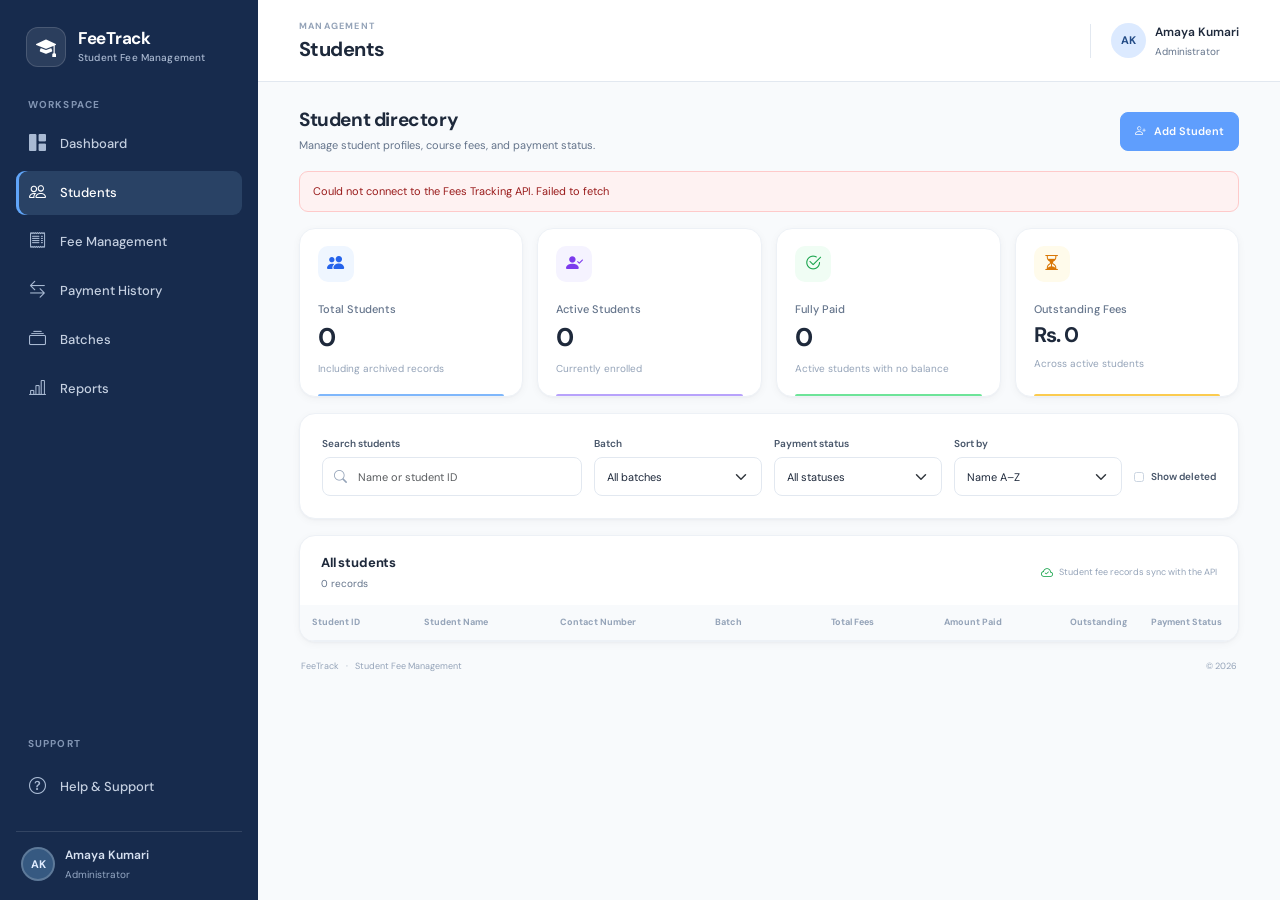
<file: pages/students.html>
<!DOCTYPE html>
<html lang="en">
<head>
    <link rel="icon" type="image/svg+xml" href="../assets/favicon.svg">

    <meta charset="UTF-8">
    <meta name="viewport" content="width=device-width, initial-scale=1.0">
    <meta name="theme-color" content="#172b4d">
    <title>Students | FeeTrack</title>
    <link rel="preconnect" href="https://fonts.googleapis.com">
    <link rel="preconnect" href="https://fonts.gstatic.com" crossorigin>
    <link href="https://fonts.googleapis.com/css2?family=DM+Sans:wght@400;500;600;700&display=swap" rel="stylesheet">
    <link href="https://cdn.jsdelivr.net/npm/bootstrap@5.3.3/dist/css/bootstrap.min.css" rel="stylesheet">
    <link href="https://cdn.jsdelivr.net/npm/bootstrap-icons@1.11.3/font/bootstrap-icons.min.css" rel="stylesheet">
    <link rel="stylesheet" href="../assets/css/style.css">
    <link rel="stylesheet" href="../assets/css/components.css">
    <link rel="stylesheet" href="../assets/css/dashboard.css">
</head>
<body>
    <div class="app-shell">
        <div class="sidebar-backdrop" data-sidebar-close></div>
        <aside class="sidebar" id="app-sidebar" aria-label="Main navigation">
            <a class="brand" href="../index.html" aria-label="FeeTrack dashboard">
                <span class="brand-mark"><i class="bi bi-mortarboard-fill" aria-hidden="true"></i></span>
                <span class="brand-copy">
                    <span class="brand-name">FeeTrack</span>
                    <span class="brand-caption">Student Fee Management</span>
                </span>
            </a>
            <div class="nav-section-label">Workspace</div>
            <nav class="sidebar-nav">
                <a class="nav-link" href="../index.html"><i class="bi bi-grid-1x2-fill" aria-hidden="true"></i><span>Dashboard</span></a>
                <a class="nav-link active" href="students.html" aria-current="page"><i class="bi bi-people" aria-hidden="true"></i><span>Students</span></a>
                <a class="nav-link" href="fees.html"><i class="bi bi-receipt" aria-hidden="true"></i><span>Fee Management</span></a>
                <a class="nav-link" href="payments.html"><i class="bi bi-arrow-left-right" aria-hidden="true"></i><span>Payment History</span></a>
                <a class="nav-link" href="batches.html"><i class="bi bi-collection" aria-hidden="true"></i><span>Batches</span></a>
                <a class="nav-link" href="reports.html"><i class="bi bi-bar-chart-line" aria-hidden="true"></i><span>Reports</span></a>
            </nav>
            <div class="sidebar-bottom">
                <div class="nav-section-label">Support</div>
                <a class="nav-link" href="../README.md"><i class="bi bi-question-circle" aria-hidden="true"></i><span>Help &amp; Support</span></a>
                <div class="sidebar-profile">
                    <div class="avatar avatar-sidebar" aria-hidden="true">AK</div>
                    <div class="profile-copy"><span class="profile-name">Amaya Kumari</span><span class="profile-role">Administrator</span></div>

                </div>
            </div>
        </aside>

        <main class="main-content">
            <header class="topbar">
                <button class="icon-button menu-toggle" type="button" aria-label="Open navigation" aria-controls="app-sidebar" aria-expanded="false" data-sidebar-toggle>
                    <i class="bi bi-list" aria-hidden="true"></i>
                </button>
                <div class="topbar-title">
                    <span class="eyebrow">MANAGEMENT</span>
                    <h1>Students</h1>
                </div>
                <div class="topbar-actions">

                    <div class="topbar-divider" aria-hidden="true"></div>
                    <div class="topbar-user">
                        <div class="avatar avatar-header" aria-hidden="true">AK</div>
                        <div class="topbar-user-copy"><span class="profile-name">Amaya Kumari</span><span class="profile-role">Administrator</span></div>
                    </div>
                </div>
            </header>

            <div class="dashboard-content student-page" data-students-page>
                <section class="student-page-intro">
                    <div>
                        <h2>Student directory</h2>
                        <p>Manage student profiles, course fees, and payment status.</p>
                    </div>
                    <button class="btn btn-primary student-primary-button" type="button" data-open-student-form disabled>
                        <i class="bi bi-person-plus" aria-hidden="true"></i> Add Student
                    </button>
                </section>

                <div class="student-notice" role="status" aria-live="polite" data-student-notice hidden></div>

                <section class="summary-grid student-summary-grid" aria-label="Student summary">
                    <article class="summary-card">
                        <div class="summary-card-top"><span class="summary-icon icon-blue"><i class="bi bi-people-fill" aria-hidden="true"></i></span></div>
                        <p class="metric-label">Total Students</p><div class="metric-value" data-summary-total>0</div>
                        <p class="metric-caption">Including archived records</p><div class="card-accent accent-blue" aria-hidden="true"></div>
                    </article>
                    <article class="summary-card">
                        <div class="summary-card-top"><span class="summary-icon icon-violet"><i class="bi bi-person-check-fill" aria-hidden="true"></i></span></div>
                        <p class="metric-label">Active Students</p><div class="metric-value" data-summary-active>0</div>
                        <p class="metric-caption">Currently enrolled</p><div class="card-accent accent-violet" aria-hidden="true"></div>
                    </article>
                    <article class="summary-card">
                        <div class="summary-card-top"><span class="summary-icon icon-green"><i class="bi bi-check2-circle" aria-hidden="true"></i></span></div>
                        <p class="metric-label">Fully Paid</p><div class="metric-value" data-summary-paid>0</div>
                        <p class="metric-caption">Active students with no balance</p><div class="card-accent accent-green" aria-hidden="true"></div>
                    </article>
                    <article class="summary-card">
                        <div class="summary-card-top"><span class="summary-icon icon-amber"><i class="bi bi-hourglass-split" aria-hidden="true"></i></span></div>
                        <p class="metric-label">Outstanding Fees</p><div class="metric-value currency-value" data-summary-outstanding>Rs. 0</div>
                        <p class="metric-caption">Across active students</p><div class="card-accent accent-amber" aria-hidden="true"></div>
                    </article>
                </section>

                <section class="panel student-filter-panel" aria-label="Search and filter students">
                    <div class="student-filter-grid">
                        <label class="student-field student-search-field">
                            <span>Search students</span>
                            <span class="student-input-wrap"><i class="bi bi-search" aria-hidden="true"></i><input class="form-control" type="search" placeholder="Name or student ID" data-student-search></span>
                        </label>
                        <label class="student-field">
                            <span>Batch</span>
                            <select class="form-select" data-batch-filter><option value="">All batches</option></select>
                        </label>
                        <label class="student-field">
                            <span>Payment status</span>
                            <select class="form-select" data-status-filter>
                                <option value="">All statuses</option>
                                <option value="Paid">Paid</option>
                                <option value="Partial">Partial</option>
                                <option value="Pending">Pending</option>
                            </select>
                        </label>
                        <label class="student-field">
                            <span>Sort by</span>
                            <select class="form-select" data-student-sort>
                                <option value="name-asc">Name A–Z</option>
                                <option value="name-desc">Name Z–A</option>
                                <option value="fees-desc">Highest course fee</option>
                                <option value="balance-desc">Highest balance</option>
                            </select>
                        </label>
                        <label class="student-archive-toggle">
                            <input class="form-check-input" type="checkbox" data-show-deleted>
                            <span>Show deleted</span>
                        </label>
                    </div>
                    <div class="student-batch-hint" data-batch-hint hidden>No batches are available. <a href="batches.html">Create a batch</a> before registering students.</div>
                </section>

                <section class="panel student-table-panel" aria-labelledby="student-table-title">
                    <div class="panel-heading student-table-heading">
                        <div>
                            <h3 id="student-table-title">All students</h3>
                            <p><span data-result-count>0</span> records</p>
                        </div>
                        <span class="student-table-caption"><i class="bi bi-cloud-check" aria-hidden="true"></i> Student fee records sync with the API</span>
                    </div>
                    <div class="table-responsive student-table-scroll">
                        <table class="table table-hover align-middle student-table">
                            <thead>
                                <tr>
                                    <th scope="col">Student ID</th>
                                    <th scope="col">Student Name</th>
                                    <th scope="col">Contact Number</th>
                                    <th scope="col">Batch</th>
                                    <th scope="col" class="text-end">Total Fees</th>
                                    <th scope="col" class="text-end">Amount Paid</th>
                                    <th scope="col" class="text-end">Outstanding</th>
                                    <th scope="col">Payment Status</th>
                                    <th scope="col" class="text-end">Actions</th>
                                </tr>
                            </thead>
                            <tbody data-student-rows></tbody>
                        </table>
                    </div>
                </section>
                <footer class="page-footer">FeeTrack <span aria-hidden="true">·</span> Student Fee Management <span class="footer-year">© 2026</span></footer>
            </div>
        </main>
    </div>

    <dialog class="student-dialog" data-student-dialog aria-labelledby="student-form-title">
        <form class="student-dialog-content" data-student-form novalidate>
            <div class="student-dialog-header">
                <div>
                    <span class="eyebrow">STUDENT PROFILE</span>
                    <h2 id="student-form-title" data-form-title>Add Student</h2>
                    <p>Enter the student's personal and fee details.</p>
                </div>
                <button class="icon-button" type="button" aria-label="Close form" data-close-student-form><i class="bi bi-x-lg" aria-hidden="true"></i></button>
            </div>
            <div class="student-form-message" role="alert" data-form-message hidden></div>
            <div class="student-form-grid">
                <label class="student-field student-field-wide">
                    <span>Student Full Name <b aria-hidden="true">*</b></span>
                    <input class="form-control" name="studentName" type="text" maxlength="120" autocomplete="name" required>
                </label>
                <label class="student-field">
                    <span>Contact Number <b aria-hidden="true">*</b></span>
                    <input class="form-control" name="contactNo" type="tel" inputmode="tel" maxlength="24" placeholder="Phone number with country code" autocomplete="tel" required>
                    <small>Enter 7–15 digits. An international country code is optional.</small>
                </label>
                <label class="student-field">
                    <span>Select Batch <b aria-hidden="true">*</b></span>
                    <select class="form-select" name="batchId" required data-student-batch-select><option value="">Select a batch</option></select>
                </label>
                <label class="student-field">
                    <span>Total Course Fee (Rs.) <b aria-hidden="true">*</b></span>
                    <input class="form-control" name="totalFees" type="number" min="0.01" step="0.01" inputmode="decimal" required>
                </label>
                <fieldset class="student-field student-field-wide student-installments">
                    <legend>EMI / Payment Plan <small>Optional installment amounts</small></legend>
                    <div class="student-installment-grid">
                        <label class="student-field"><span>Installment 1 (Rs.)</span><input class="form-control" name="emi1" type="number" min="0" step="0.01" inputmode="decimal"></label>
                        <label class="student-field"><span>Installment 2 (Rs.)</span><input class="form-control" name="emi2" type="number" min="0" step="0.01" inputmode="decimal"></label>
                        <label class="student-field"><span>Installment 3 (Rs.)</span><input class="form-control" name="emi3" type="number" min="0" step="0.01" inputmode="decimal"></label>
                    </div>
                </fieldset>
            </div>
            <div class="student-dialog-footer">
                <button class="btn btn-light" type="button" data-close-student-form>Cancel</button>
                <button class="btn btn-primary student-primary-button" type="submit" data-save-student><i class="bi bi-check2" aria-hidden="true"></i> Save Student</button>
            </div>
        </form>
    </dialog>

    <script src="../assets/js/storage.js"></script>
    <script src="../assets/js/students.js"></script>
</body>
</html>
</file>
<file: assets/css/style.css>
:root {
    color-scheme: light;
    --navy: #172b4d;
    --blue: #2563eb;
    --page: #f8fafc;
    --surface: #ffffff;
    --green: #16a34a;
    --amber: #f59e0b;
    --red: #dc2626;
    --text: #1e293b;
    --muted: #64748b;
    --border: #e2e8f0;
    --sidebar-width: 258px;
    --radius-lg: 16px;
    --shadow-card: 0 2px 8px rgb(15 23 42 / 4%), 0 1px 2px rgb(15 23 42 / 3%);
    font-family: "DM Sans", -apple-system, BlinkMacSystemFont, "Segoe UI", sans-serif;
}

* {
    box-sizing: border-box;
}

html {
    min-width: 320px;
    background: var(--page);
}

body {
    min-width: 320px;
    margin: 0;
    color: var(--text);
    background: var(--page);
    font-family: inherit;
    font-size: 14px;
    -webkit-font-smoothing: antialiased;
}

button,
input {
    font: inherit;
}

button,
a {
    -webkit-tap-highlight-color: transparent;
}

a {
    color: inherit;
    text-decoration: none;
}

button:focus-visible,
a:focus-visible,
input:focus-visible {
    outline: 3px solid rgb(37 99 235 / 35%);
    outline-offset: 2px;
}

.app-shell {
    min-height: 100vh;
}

.sidebar {
    position: fixed;
    z-index: 20;
    inset: 0 auto 0 0;
    display: flex;
    width: var(--sidebar-width);
    flex-direction: column;
    padding: 27px 16px 18px;
    overflow-y: auto;
    color: #d7e1f1;
    background: var(--navy);
}

.brand {
    display: flex;
    align-items: center;
    gap: 12px;
    padding: 0 10px 30px;
    color: #fff;
}

.brand-mark {
    display: grid;
    width: 40px;
    height: 40px;
    flex: 0 0 40px;
    place-items: center;
    border: 1px solid rgb(255 255 255 / 14%);
    border-radius: 12px;
    background: rgb(255 255 255 / 9%);
    font-size: 20px;
}

.brand-copy,
.profile-copy,
.topbar-user-copy {
    display: grid;
    gap: 3px;
}

.brand-name {
    font-size: 17px;
    font-weight: 700;
    letter-spacing: -.3px;
    line-height: 1.1;
}

.brand-caption {
    color: #aab9d1;
    font-size: 10px;
    font-weight: 500;
    letter-spacing: .15px;
}

.sidebar-nav {
    display: grid;
    gap: 5px;
}

.nav-section-label {
    padding: 0 12px 10px;
    color: #8295b3;
    font-size: 10px;
    font-weight: 700;
    letter-spacing: 1.1px;
    text-transform: uppercase;
}

.sidebar .nav-link {
    display: flex;
    min-height: 44px;
    align-items: center;
    gap: 13px;
    padding: 0 12px;
    border-radius: 9px;
    color: #c5d0e1;
    font-size: 13px;
    font-weight: 500;
    transition: color .18s ease, background-color .18s ease, transform .18s ease;
}

.sidebar .nav-link i {
    width: 19px;
    color: #a9bad3;
    font-size: 17px;
    text-align: center;
}

.sidebar .nav-link:hover {
    transform: translateX(2px);
    color: #fff;
    background: rgb(255 255 255 / 7%);
}

.sidebar .nav-link:hover i,
.sidebar .nav-link.active i {
    color: #fff;
}

.sidebar .nav-link.active {
    color: #fff;
    background: #294265;
    box-shadow: inset 3px 0 #60a5fa;
}

.sidebar-bottom {
    display: grid;
    gap: 4px;
    margin-top: auto;
    padding-top: 30px;
}

.sidebar-profile {
    display: flex;
    align-items: center;
    gap: 10px;
    margin-top: 18px;
    padding: 14px 5px 0;
    border-top: 1px solid rgb(255 255 255 / 12%);
}

.avatar {
    display: grid;
    flex: 0 0 auto;
    place-items: center;
    border-radius: 50%;
    font-size: 11px;
    font-weight: 700;
}

.avatar-sidebar {
    width: 34px;
    height: 34px;
    border: 2px solid rgb(255 255 255 / 20%);
    color: #e0ecff;
    background: #365981;
}

.profile-name {
    color: inherit;
    font-size: 12px;
    font-weight: 600;
    white-space: nowrap;
}

.profile-role {
    color: #95a8c4;
    font-size: 10px;
}

.profile-menu-button {
    width: 30px;
    height: 30px;
    margin-left: auto;
    color: #aab9d1;
}

.main-content {
    min-height: 100vh;
    margin-left: var(--sidebar-width);
}

.topbar {
    position: sticky;
    z-index: 10;
    top: 0;
    display: flex;
    min-height: 82px;
    align-items: center;
    justify-content: space-between;
    padding: 12px clamp(22px, 3.2vw, 48px);
    border-bottom: 1px solid var(--border);
    background: rgb(255 255 255 / 94%);
    backdrop-filter: blur(12px);
}

.topbar-title .eyebrow {
    display: block;
    margin-bottom: 3px;
    color: #94a3b8;
    font-size: 9px;
    font-weight: 700;
    letter-spacing: 1.2px;
}

.topbar-title h1 {
    margin: 0;
    font-size: 20px;
    font-weight: 700;
    letter-spacing: -.5px;
}

.topbar-actions {
    display: flex;
    align-items: center;
    gap: 20px;
}

.search-box {
    display: flex;
    width: clamp(180px, 20vw, 265px);
    height: 39px;
    align-items: center;
    gap: 9px;
    padding: 0 10px;
    border: 1px solid var(--border);
    border-radius: 8px;
    color: #94a3b8;
    background: #fff;
}

.search-box i {
    font-size: 14px;
}

.search-box input {
    width: 100%;
    min-width: 0;
    padding: 0;
    border: 0;
    outline: 0;
    color: var(--text);
    background: transparent;
    font-size: 11px;
}

.search-box input::placeholder {
    color: #94a3b8;
}

.search-shortcut {
    flex: 0 0 auto;
    padding: 2px 5px;
    border: 1px solid var(--border);
    border-radius: 4px;
    color: #94a3b8;
    font-size: 9px;
}

.icon-button {
    position: relative;
    display: inline-grid;
    width: 36px;
    height: 36px;
    flex: 0 0 auto;
    place-items: center;
    padding: 0;
    border: 0;
    border-radius: 9px;
    color: #64748b;
    background: transparent;
    cursor: pointer;
    transition: color .18s ease, background-color .18s ease;
}

.icon-button:hover {
    color: var(--blue);
    background: #eff6ff;
}

.notification-button {
    font-size: 18px;
}

.notification-dot {
    position: absolute;
    top: 7px;
    right: 7px;
    width: 7px;
    height: 7px;
    border: 1px solid #fff;
    border-radius: 50%;
    background: var(--red);
}

.topbar-divider {
    width: 1px;
    height: 34px;
    background: var(--border);
}

.topbar-user {
    display: flex;
    align-items: center;
    gap: 9px;
}

.avatar-header {
    width: 35px;
    height: 35px;
    color: #244c86;
    background: #dceaff;
}

.topbar-user .profile-name {
    color: var(--text);
}

.topbar-user .profile-role {
    color: var(--muted);
}

.user-chevron {
    margin-left: 2px;
    color: #94a3b8;
    font-size: 10px;
}

.menu-toggle,
.sidebar-backdrop {
    display: none;
}

@media (max-width: 1100px) {
    :root {
        --sidebar-width: 232px;
    }

    .topbar-actions {
        gap: 14px;
    }
}

@media (max-width: 900px) {
    .sidebar {
        z-index: 40;
        width: min(290px, calc(100vw - 54px));
        transform: translateX(-105%);
        transition: transform .24s ease;
    }

    body.sidebar-open {
        overflow: hidden;
    }

    body.sidebar-open .sidebar {
        transform: translateX(0);
    }

    .sidebar-backdrop {
        position: fixed;
        z-index: 30;
        inset: 0;
        display: block;
        visibility: hidden;
        background: rgb(15 23 42 / 44%);
        opacity: 0;
        transition: opacity .24s ease, visibility .24s ease;
    }

    body.sidebar-open .sidebar-backdrop {
        visibility: visible;
        opacity: 1;
    }

    .main-content {
        margin-left: 0;
    }

    .topbar {
        min-height: 72px;
        justify-content: flex-start;
        gap: 12px;
        padding: 10px 18px;
    }

    .menu-toggle {
        display: inline-grid;
        color: var(--text);
        font-size: 22px;
    }

    .topbar-title .eyebrow {
        display: none;
    }

    .topbar-title h1 {
        font-size: 18px;
    }

    .topbar-actions {
        gap: 9px;
        margin-left: auto;
    }

    .search-box {
        width: 38px;
        justify-content: center;
        padding: 0;
        border-color: transparent;
        background: #f1f5f9;
    }

    .search-box input,
    .search-shortcut,
    .topbar-divider,
    .topbar-user-copy,
    .user-chevron {
        display: none;
    }

    .topbar-user {
        margin-left: 0;
    }

    .topbar-user .avatar-header {
        width: 33px;
        height: 33px;
    }
}
</file>
<file: assets/css/components.css>
.panel,
.summary-card {
    border: 1px solid #edf1f6;
    border-radius: var(--radius-lg);
    background: var(--surface);
    box-shadow: var(--shadow-card);
}

.panel {
    min-width: 0;
    padding: 22px;
}

.panel-heading {
    display: flex;
    min-width: 0;
    align-items: flex-start;
    justify-content: space-between;
    gap: 12px;
}

.panel-heading h3,
.quick-actions h3 {
    margin: 0;
    color: var(--text);
    font-size: 14px;
    font-weight: 700;
    letter-spacing: -.15px;
}

.panel-heading p,
.quick-actions p {
    margin: 5px 0 0;
    color: var(--muted);
    font-size: 11px;
}

.text-link {
    display: inline-flex;
    flex: 0 0 auto;
    align-items: center;
    gap: 7px;
    padding-top: 2px;
    color: var(--blue);
    font-size: 11px;
    font-weight: 600;
    transition: color .18s ease, gap .18s ease;
}

.text-link:hover {
    gap: 10px;
    color: #1d4ed8;
}

.select-button {
    display: inline-flex;
    min-height: 32px;
    align-items: center;
    gap: 9px;
    padding: 0 10px;
    border: 1px solid var(--border);
    border-radius: 7px;
    color: #475569;
    background: #fff;
    font-size: 10px;
    font-weight: 600;
}

.select-button i {
    color: #94a3b8;
    font-size: 9px;
}

.more-button {
    width: 30px;
    height: 30px;
    margin-top: -5px;
    color: #94a3b8;
    font-size: 17px;
}

.summary-card {
    position: relative;
    min-width: 0;
    padding: 17px 18px 20px;
    overflow: hidden;
    transition: transform .2s ease, box-shadow .2s ease;
}

.summary-card:hover {
    transform: translateY(-2px);
    box-shadow: 0 8px 20px rgb(15 23 42 / 7%);
}

.summary-card-top {
    display: flex;
    align-items: center;
    justify-content: space-between;
    margin-bottom: 19px;
}

.summary-icon {
    display: grid;
    width: 36px;
    height: 36px;
    place-items: center;
    border-radius: 10px;
    font-size: 17px;
}

.icon-blue {
    color: #2563eb;
    background: #eff6ff;
}

.icon-violet {
    color: #7c3aed;
    background: #f5f3ff;
}

.icon-green {
    color: #16a34a;
    background: #f0fdf4;
}

.icon-amber {
    color: #d97706;
    background: #fffbeb;
}

.trend {
    display: inline-flex;
    align-items: center;
    gap: 2px;
    white-space: nowrap;
    font-size: 10px;
    font-weight: 700;
}

.trend-positive {
    color: var(--green);
}

.trend-warning {
    color: #d97706;
}

.metric-period {
    padding: 5px 8px;
    border-radius: 20px;
    color: #64748b;
    background: #f1f5f9;
    font-size: 9px;
    font-weight: 600;
}

.metric-label {
    margin: 0 0 5px;
    color: var(--muted);
    font-size: 11px;
    font-weight: 500;
}

.metric-value {
    color: var(--text);
    font-size: clamp(23px, 2vw, 29px);
    font-weight: 700;
    letter-spacing: -1px;
    line-height: 1.25;
}

.currency-value {
    font-size: clamp(21px, 1.9vw, 27px);
    letter-spacing: -.8px;
}

.metric-caption {
    margin: 7px 0 0;
    color: #94a3b8;
    font-size: 10px;
}

.card-accent {
    position: absolute;
    right: 18px;
    bottom: 0;
    left: 18px;
    height: 2px;
    border-radius: 3px 3px 0 0;
    opacity: .8;
}

.accent-blue {
    background: #60a5fa;
}

.accent-violet {
    background: #a78bfa;
}

.accent-green {
    background: #4ade80;
}

.accent-amber {
    background: #fbbf24;
}

.status-badge {
    display: inline-flex;
    min-width: 57px;
    justify-content: center;
    padding: 5px 8px;
    border-radius: 20px;
    font-size: 9px;
    font-weight: 700;
}

.status-paid {
    color: #15803d;
    background: #f0fdf4;
}

.status-partial {
    color: #b45309;
    background: #fffbeb;
}

.status-pending {
    color: #b91c1c;
    background: #fef2f2;
}

.status-deleted {
    color: #475569;
    background: #f1f5f9;
}

.status-active {
    color: #15803d;
    background: #f0fdf4;
}

.status-completed {
    color: #475569;
    background: #f1f5f9;
}

.student-avatar {
    display: grid;
    width: 32px;
    height: 32px;
    flex: 0 0 32px;
    place-items: center;
    border-radius: 50%;
    font-size: 9px;
    font-weight: 700;
}

.avatar-peach {
    color: #aa573a;
    background: #ffebe2;
}

.avatar-lilac {
    color: #6543a4;
    background: #eee7ff;
}

.avatar-mint {
    color: #217858;
    background: #ddf7ea;
}

.avatar-blue {
    color: #315d9d;
    background: #e2edff;
}

.avatar-yellow {
    color: #9a6b0b;
    background: #fff3cc;
}

.avatar-pink {
    color: #a04469;
    background: #ffe4ef;
}

.quick-actions {
    display: flex;
    align-items: center;
    justify-content: space-between;
    gap: 24px;
    padding: 17px 20px;
    border: 1px solid #e8edf5;
    border-radius: var(--radius-lg);
    background: #fff;
    box-shadow: var(--shadow-card);
}

.quick-actions-intro {
    display: flex;
    align-items: center;
    gap: 12px;
}

.quick-action-spark {
    display: grid;
    width: 38px;
    height: 38px;
    flex: 0 0 38px;
    place-items: center;
    border-radius: 11px;
    color: #2563eb;
    background: #eff6ff;
    font-size: 17px;
}

.quick-actions h3 {
    font-size: 12px;
}

.quick-actions p {
    margin-top: 4px;
    font-size: 10px;
}

.quick-action-buttons {
    display: flex;
    flex-wrap: wrap;
    justify-content: flex-end;
    gap: 8px;
}

.action-button {
    display: inline-flex;
    min-height: 36px;
    align-items: center;
    gap: 8px;
    padding: 0 11px;
    border: 1px solid var(--border);
    border-radius: 8px;
    color: #334155;
    background: #fff;
    font-size: 10px;
    font-weight: 600;
    text-decoration: none;
    transition: border-color .18s ease, background-color .18s ease, color .18s ease;
}

.action-button:hover {
    border-color: #bfdbfe;
    color: var(--blue);
    background: #f8fbff;
}

.action-button > i {
    color: var(--blue);
    font-size: 14px;
}

.coming-soon {
    padding: 2px 5px;
    border-radius: 4px;
    color: #64748b;
    background: #f1f5f9;
    font-size: 8px;
    font-weight: 600;
}

@media (max-width: 575.98px) {
    .panel {
        padding: 17px 15px;
    }

    .quick-actions {
        align-items: stretch;
        flex-direction: column;
        gap: 15px;
        padding: 16px;
    }

    .quick-action-buttons {
        display: grid;
        grid-template-columns: 1fr;
    }

    .action-button {
        justify-content: flex-start;
    }
}

.student-page [hidden],
.student-dialog [hidden] {
    display: none !important;
}

.student-page-intro,
.student-detail-toolbar {
    display: flex;
    align-items: center;
    justify-content: space-between;
    gap: 18px;
    margin-bottom: 18px;
}

.student-page-intro h2 {
    margin: 0;
    color: var(--text);
    font-size: 19px;
    font-weight: 700;
    letter-spacing: -.4px;
}

.student-page-intro p {
    margin: 5px 0 0;
    color: var(--muted);
    font-size: 11px;
}

.student-primary-button {
    display: inline-flex;
    min-height: 39px;
    align-items: center;
    justify-content: center;
    gap: 8px;
    padding: 0 14px;
    border-color: var(--blue);
    border-radius: 8px;
    color: #fff;
    background: var(--blue);
    font-size: 11px;
    font-weight: 600;
    white-space: nowrap;
}

.student-primary-button:hover,
.student-primary-button:focus {
    border-color: #1d4ed8;
    color: #fff;
    background: #1d4ed8;
}

.student-notice,
.student-form-message {
    margin-bottom: 16px;
    padding: 11px 13px;
    border: 1px solid #bfdbfe;
    border-radius: 9px;
    color: #1e40af;
    background: #eff6ff;
    font-size: 11px;
}

.student-notice.is-error,
.student-form-message.is-error {
    border-color: #fecaca;
    color: #991b1b;
    background: #fef2f2;
}

.student-notice.is-success {
    border-color: #bbf7d0;
    color: #166534;
    background: #f0fdf4;
}

.dashboard-setup {
    display: flex;
    align-items: center;
    flex-wrap: wrap;
    gap: 6px 14px;
}

.dashboard-setup[hidden] {
    display: none;
}

.dashboard-setup strong {
    color: #1e3a8a;
}

.dashboard-setup > span {
    flex: 1 1 300px;
}

.dashboard-setup .text-link {
    color: #1d4ed8;
    text-decoration: underline;
}

.student-summary-grid {
    margin-bottom: 16px;
}

.student-summary-grid .metric-value,
.student-fee-summary .metric-value {
    overflow-wrap: anywhere;
}

.student-summary-grid .currency-value,
.student-fee-summary .currency-value {
    font-size: clamp(18px, 1.65vw, 24px);
}

.student-filter-panel {
    margin-bottom: 16px;
}

.student-filter-grid {
    display: grid;
    grid-template-columns: minmax(210px, 1.55fr) repeat(3, minmax(135px, 1fr)) auto;
    align-items: end;
    gap: 12px;
}

.student-field {
    display: grid;
    min-width: 0;
    gap: 6px;
    color: #475569;
    font-size: 10px;
    font-weight: 600;
}

.student-field > span:first-child,
.student-field > span {
    display: block;
}

.student-field b {
    color: var(--red);
    font-weight: 600;
}

.student-field .form-control,
.student-field .form-select {
    min-height: 39px;
    border-color: var(--border);
    border-radius: 8px;
    color: var(--text);
    font-family: inherit;
    font-size: 11px;
    box-shadow: none;
}

.student-field textarea.form-control {
    min-height: 72px;
    resize: vertical;
}

.student-field .form-control:focus,
.student-field .form-select:focus {
    border-color: #93c5fd;
    box-shadow: 0 0 0 3px rgb(37 99 235 / 10%);
}

.student-field small {
    color: #94a3b8;
    font-size: 9px;
    font-weight: 400;
}

.student-input-wrap {
    position: relative;
    display: flex !important;
    align-items: center;
}

.student-input-wrap > i {
    position: absolute;
    left: 12px;
    z-index: 1;
    color: #94a3b8;
    font-size: 13px;
}

.student-input-wrap input {
    padding-left: 35px;
}

.student-archive-toggle {
    display: inline-flex;
    min-height: 39px;
    align-items: center;
    gap: 7px;
    color: #475569;
    font-size: 10px;
    font-weight: 600;
    white-space: nowrap;
}

.student-archive-toggle .form-check-input {
    margin: 0;
    border-color: #cbd5e1;
    cursor: pointer;
}

.student-batch-hint {
    margin-top: 12px;
    color: #92400e;
    font-size: 10px;
}

.student-table-panel {
    padding: 0;
    overflow: hidden;
}

.student-table-heading {
    align-items: center;
    padding: 19px 21px 14px;
}

.student-table-heading h3 {
    font-size: 13px;
}

.student-table-heading p {
    font-size: 10px;
}

.student-table-caption {
    display: inline-flex;
    align-items: center;
    gap: 6px;
    color: #94a3b8;
    font-size: 9px;
}

.student-table-caption i {
    color: var(--green);
    font-size: 12px;
}

.student-table-scroll {
    scrollbar-color: #cbd5e1 transparent;
    scrollbar-width: thin;
}

.student-table {
    min-width: 1080px;
    margin: 0;
}

.student-table thead th,
.student-history-table thead th {
    padding: 11px 12px;
    border-bottom: 1px solid #edf1f6;
    color: #94a3b8;
    background: #f8fafc;
    font-size: 9px;
    font-weight: 700;
    white-space: nowrap;
}

.student-table tbody td,
.student-history-table tbody td {
    padding: 12px;
    border-color: #f1f5f9;
    color: #64748b;
    font-size: 10px;
    vertical-align: middle;
}

.student-table tbody tr:last-child td,
.student-history-table tbody tr:last-child td {
    border-bottom: 0;
}

.student-table .student-name-cell {
    color: #334155;
    font-weight: 600;
}

.student-table .student-id-cell {
    color: #94a3b8;
    font-size: 9px;
}

.student-table .student-fee-cell {
    color: #334155;
    font-weight: 600;
    white-space: nowrap;
}

.student-table .student-row-actions {
    display: flex;
    justify-content: flex-end;
    gap: 4px;
}

.student-row-action {
    width: 31px;
    height: 31px;
    color: #64748b;
}

.student-row-action:hover {
    color: var(--blue);
}

.student-row-action.is-danger:hover {
    color: var(--red);
    background: #fef2f2;
}

.student-row-action.is-restore:hover {
    color: var(--green);
    background: #f0fdf4;
}

.student-table-empty {
    padding: 35px 16px !important;
    color: #94a3b8 !important;
    text-align: center;
}

.student-detail-toolbar {
    margin-bottom: 17px;
}

.student-detail-toolbar .text-link {
    font-size: 11px;
}

.student-detail-actions {
    display: flex;
    flex-wrap: wrap;
    justify-content: flex-end;
    gap: 8px;
}

.student-detail-actions .btn {
    min-height: 36px;
    border-radius: 8px;
    font-size: 10px;
    font-weight: 600;
}

.student-profile-panel {
    margin-bottom: 16px;
    padding: 21px;
}

.student-profile-heading {
    display: flex;
    align-items: center;
    gap: 13px;
    padding-bottom: 19px;
    border-bottom: 1px solid #f1f5f9;
}

.student-profile-avatar {
    width: 46px;
    height: 46px;
    flex-basis: 46px;
    color: #315d9d;
    background: #e2edff;
    font-size: 12px;
}

.student-profile-title {
    min-width: 0;
    flex: 1;
}

.student-profile-title h2 {
    margin: 0 0 4px;
    color: var(--text);
    font-size: 17px;
    font-weight: 700;
    overflow-wrap: anywhere;
}

.student-id-line {
    color: #94a3b8;
    font-size: 10px;
}

.student-profile-heading .status-badge {
    font-size: 10px;
}

.student-info-grid {
    display: grid;
    grid-template-columns: repeat(3, minmax(0, 1fr));
    gap: 19px 24px;
    padding-top: 19px;
}

.student-info-item {
    display: grid;
    min-width: 0;
    gap: 5px;
}

.student-info-item > span {
    color: #94a3b8;
    font-size: 9px;
    font-weight: 600;
}

.student-info-item strong {
    color: #334155;
    font-size: 11px;
    font-weight: 600;
    overflow-wrap: anywhere;
}

.student-fee-summary {
    display: grid;
    grid-template-columns: repeat(3, minmax(0, 1fr));
    gap: 14px;
    margin-bottom: 16px;
}

.student-history-panel {
    padding: 0;
    overflow: hidden;
}

.student-history-table {
    min-width: 650px;
    margin: 0;
}

.student-history-table .payment-amount {
    color: #334155;
    font-weight: 700;
    white-space: nowrap;
}

.student-empty-state {
    display: grid;
    justify-items: center;
    padding: 42px 22px;
    text-align: center;
}

.student-empty-icon {
    display: grid;
    width: 46px;
    height: 46px;
    place-items: center;
    margin-bottom: 13px;
    border-radius: 14px;
    color: var(--blue);
    background: #eff6ff;
    font-size: 21px;
}

.student-empty-state h2 {
    margin: 0;
    color: var(--text);
    font-size: 16px;
    font-weight: 700;
}

.student-empty-state p {
    max-width: 390px;
    margin: 7px 0 16px;
    color: var(--muted);
    font-size: 11px;
}

.student-dialog {
    width: min(680px, calc(100vw - 28px));
    max-width: 680px;
    max-height: min(800px, calc(100vh - 28px));
    padding: 0;
    border: 1px solid var(--border);
    border-radius: 16px;
    color: var(--text);
    background: #fff;
    box-shadow: 0 24px 70px rgb(15 23 42 / 20%);
}

.student-dialog::backdrop {
    background: rgb(15 23 42 / 48%);
    backdrop-filter: blur(2px);
}

.student-dialog-content {
    padding: 22px;
    overflow-y: auto;
}

.student-dialog-header {
    display: flex;
    align-items: flex-start;
    justify-content: space-between;
    gap: 15px;
    margin-bottom: 18px;
}

.student-dialog-header .eyebrow {
    color: #94a3b8;
    font-size: 9px;
    font-weight: 700;
    letter-spacing: 1px;
}

.student-dialog-header h2 {
    margin: 4px 0 0;
    color: var(--text);
    font-size: 18px;
    font-weight: 700;
}

.student-dialog-header p {
    margin: 5px 0 0;
    color: var(--muted);
    font-size: 10px;
}

.student-form-grid {
    display: grid;
    grid-template-columns: repeat(2, minmax(0, 1fr));
    gap: 14px;
}

.student-field-wide {
    grid-column: 1 / -1;
}

.student-installments {
    min-width: 0;
    margin: 0;
    padding: 0;
    border: 0;
}

.student-installments legend {
    float: none;
    width: auto;
    margin-bottom: 7px;
    color: #475569;
    font-size: 10px;
    font-weight: 600;
}

.student-installments legend small {
    margin-left: 5px;
}

.student-installment-grid {
    display: grid;
    grid-template-columns: repeat(3, minmax(0, 1fr));
    gap: 10px;
}

.student-dialog-footer {
    display: flex;
    justify-content: flex-end;
    gap: 8px;
    margin-top: 20px;
    padding-top: 16px;
    border-top: 1px solid #f1f5f9;
}

.student-dialog-footer .btn {
    min-height: 38px;
    border-radius: 8px;
    font-size: 10px;
    font-weight: 600;
}

@media (max-width: 1050px) {
    .student-filter-grid {
        grid-template-columns: repeat(2, minmax(0, 1fr));
    }

    .student-search-field {
        grid-column: 1 / -1;
    }

    .student-archive-toggle {
        grid-column: 1 / -1;
    }
}

@media (max-width: 767.98px) {
    .student-info-grid {
        grid-template-columns: repeat(2, minmax(0, 1fr));
    }
}

@media (max-width: 575.98px) {
    .student-page-intro,
    .student-detail-toolbar {
        align-items: flex-start;
    }

    .student-page-intro {
        flex-direction: column;
        gap: 13px;
    }

    .student-page-intro .student-primary-button {
        width: 100%;
    }

    .student-page-intro h2 {
        font-size: 17px;
    }

    .student-filter-grid {
        grid-template-columns: minmax(0, 1fr);
        gap: 11px;
    }

    .student-search-field,
    .student-archive-toggle {
        grid-column: auto;
    }

    .student-table-heading {
        align-items: flex-start;
        flex-direction: column;
        padding: 16px 15px 12px;
    }

    .student-profile-panel {
        padding: 17px 15px;
    }

    .student-profile-heading {
        gap: 10px;
    }

    .student-profile-title h2 {
        font-size: 15px;
    }

    .student-info-grid {
        gap: 15px 13px;
    }

    .student-fee-summary {
        grid-template-columns: minmax(0, 1fr);
        gap: 11px;
    }

    .student-detail-toolbar {
        flex-direction: column;
        gap: 12px;
    }

    .student-detail-actions {
        justify-content: flex-start;
    }

    .student-form-grid {
        grid-template-columns: minmax(0, 1fr);
        gap: 12px;
    }

    .student-field-wide {
        grid-column: auto;
    }

    .student-dialog-content {
        padding: 17px 15px;
    }

    .student-installment-grid {
        grid-template-columns: minmax(0, 1fr);
    }
}
</file>
<file: assets/css/dashboard.css>
.dashboard-content {
    width: min(100%, 1540px);
    margin: 0 auto;
    padding: 27px clamp(22px, 3.2vw, 48px) 25px;
}

.welcome-row {
    display: flex;
    align-items: center;
    justify-content: space-between;
    gap: 20px;
    margin-bottom: 22px;
}

.welcome-row h2 {
    margin: 0;
    color: var(--text);
    font-size: 19px;
    font-weight: 700;
    letter-spacing: -.4px;
}

.welcome-row h2 span {
    color: #f5ad27;
    font-size: 15px;
}

.welcome-row p {
    margin: 5px 0 0;
    color: var(--muted);
    font-size: 11px;
}

.date-pill {
    display: inline-flex;
    min-height: 34px;
    flex: 0 0 auto;
    align-items: center;
    gap: 8px;
    padding: 0 11px;
    border: 1px solid var(--border);
    border-radius: 8px;
    color: #475569;
    background: #fff;
    font-size: 10px;
    font-weight: 600;
}

.date-pill i {
    color: #94a3b8;
    font-size: 13px;
}

.summary-grid {
    display: grid;
    grid-template-columns: repeat(4, minmax(0, 1fr));
    gap: 14px;
    margin-bottom: 16px;
}

.analytics-grid {
    display: grid;
    grid-template-columns: minmax(0, 1.65fr) minmax(270px, .95fr);
    gap: 16px;
    margin-bottom: 16px;
}

.collection-panel,
.status-panel,
.payments-panel,
.batch-panel,
.registrations-panel,
.progress-panel {
    min-height: 0;
}

.chart-summary {
    display: grid;
    gap: 3px;
    margin-top: 19px;
}

.chart-total {
    display: flex;
    align-items: center;
    gap: 10px;
    color: var(--text);
    font-size: 19px;
    font-weight: 700;
    letter-spacing: -.5px;
}

.chart-total .trend {
    font-size: 9px;
    letter-spacing: 0;
}

.chart-total-caption {
    color: #94a3b8;
    font-size: 10px;
}

.collection-chart-wrap {
    position: relative;
    height: 214px;
    margin-top: 13px;
}

.status-chart-wrap {
    position: relative;
    width: 170px;
    height: 170px;
    margin: 20px auto 16px;
}

.doughnut-center {
    position: absolute;
    inset: 0;
    display: flex;
    align-items: center;
    justify-content: center;
    flex-direction: column;
    pointer-events: none;
}

.doughnut-center strong {
    color: var(--text);
    font-size: 20px;
    font-weight: 700;
    letter-spacing: -.6px;
}

.doughnut-center span {
    margin-top: 1px;
    color: #94a3b8;
    font-size: 9px;
}

.status-legend {
    display: grid;
    gap: 10px;
}

.status-legend > div,
.batch-list > div {
    display: flex;
    align-items: center;
    justify-content: space-between;
    gap: 12px;
}

.legend-label,
.batch-list > div > span {
    display: inline-flex;
    align-items: center;
    gap: 8px;
    color: #64748b;
    font-size: 10px;
}

.legend-dot {
    display: inline-block;
    width: 8px;
    height: 8px;
    flex: 0 0 8px;
    border-radius: 50%;
}

.dot-paid {
    background: #16a34a;
}

.dot-partial {
    background: #f59e0b;
}

.dot-pending {
    background: #dc2626;
}

.status-legend strong,
.batch-list strong {
    color: #334155;
    font-size: 10px;
    font-weight: 700;
}

.status-legend small,
.batch-list small {
    margin-left: 4px;
    color: #94a3b8;
    font-size: 9px;
    font-weight: 500;
}

.lower-grid {
    display: grid;
    grid-template-columns: minmax(0, 1.65fr) minmax(270px, .95fr);
    align-items: start;
    gap: 16px;
    margin-bottom: 16px;
}

.payments-panel {
    padding-bottom: 7px;
}

.payments-heading {
    padding: 0 0 14px;
}

.table-scroll {
    width: 100%;
    overflow-x: auto;
    scrollbar-color: #cbd5e1 transparent;
    scrollbar-width: thin;
}

.payments-table {
    width: 100%;
    min-width: 820px;
    border-collapse: collapse;
}

.payments-table thead {
    background: #f8fafc;
}

.payments-table th {
    padding: 10px 12px;
    color: #94a3b8;
    font-size: 9px;
    font-weight: 700;
    text-align: left;
    white-space: nowrap;
}

.payments-table th:first-child {
    padding-left: 10px;
}

.payments-table td {
    padding: 12px;
    border-bottom: 1px solid #f1f5f9;
    color: #64748b;
    font-size: 10px;
    white-space: nowrap;
}

.payments-table tbody tr:last-child td {
    border-bottom: 0;
}

.payments-table tbody tr:hover {
    background: #fafcff;
}

.student-cell {
    display: flex;
    align-items: center;
    gap: 9px;
}

.student-cell strong {
    color: #334155;
    font-size: 10px;
    font-weight: 600;
}

.student-id-cell {
    color: #94a3b8;
    font-size: 9px;
}

.amount-cell {
    color: #334155 !important;
    font-weight: 700;
}

.batch-chart-wrap {
    position: relative;
    height: 168px;
    margin: 10px 0 13px;
}

.batch-list {
    display: grid;
    gap: 10px;
    padding-top: 14px;
    border-top: 1px solid #f1f5f9;
}

.batch-dot-blue {
    background: #3b82f6;
}

.batch-dot-violet {
    background: #8b5cf6;
}

.batch-dot-green {
    background: #10b981;
}

.batch-dot-amber {
    background: #f59e0b;
}

.batch-dot-rose {
    background: #f472b6;
}

.bottom-grid {
    display: grid;
    grid-template-columns: minmax(0, 1.2fr) minmax(270px, .8fr);
    gap: 16px;
    margin-bottom: 16px;
}

.registration-list {
    display: grid;
    margin-top: 12px;
}

.registration-item {
    display: flex;
    min-width: 0;
    align-items: center;
    gap: 10px;
    padding: 10px 0;
    border-bottom: 1px solid #f1f5f9;
}

.registration-item:last-child {
    padding-bottom: 0;
    border-bottom: 0;
}

.registration-copy {
    display: grid;
    min-width: 0;
    flex: 1;
    gap: 3px;
}

.registration-copy strong {
    overflow: hidden;
    color: #334155;
    font-size: 10px;
    font-weight: 600;
    text-overflow: ellipsis;
    white-space: nowrap;
}

.registration-copy small {
    color: #94a3b8;
    font-size: 9px;
}

.registration-arrow {
    color: #cbd5e1;
    font-size: 12px;
}

.progress-icon {
    display: grid;
    width: 32px;
    height: 32px;
    place-items: center;
    border-radius: 9px;
    color: var(--blue);
    background: #eff6ff;
    font-size: 15px;
}

.progress-amount {
    display: flex;
    align-items: baseline;
    gap: 6px;
    margin-top: 24px;
}

.progress-amount strong {
    color: var(--text);
    font-size: 22px;
    font-weight: 700;
    letter-spacing: -.7px;
}

.progress-amount > span {
    color: #94a3b8;
    font-size: 10px;
}

.progress-track {
    height: 8px;
    margin-top: 13px;
    overflow: hidden;
    border-radius: 10px;
    background: #eaf0f8;
}

.progress-fill {
    display: block;
    width: 67%;
    height: 100%;
    border-radius: inherit;
    background: var(--blue);
}

.progress-foot {
    display: flex;
    justify-content: space-between;
    gap: 10px;
    margin-top: 8px;
    color: #64748b;
    font-size: 9px;
    font-weight: 600;
}

.progress-note {
    display: flex;
    align-items: center;
    gap: 7px;
    margin-top: 18px;
    padding: 9px 10px;
    border-radius: 7px;
    color: #2563eb;
    background: #f5f9ff;
    font-size: 9px;
}

.progress-note i {
    font-size: 12px;
}

.quick-actions {
    margin-top: 2px;
}

.page-footer {
    display: flex;
    align-items: center;
    gap: 7px;
    padding: 18px 2px 0;
    color: #94a3b8;
    font-size: 9px;
}

.footer-year {
    margin-left: auto;
}

@media (max-width: 1150px) {
    .summary-grid {
        grid-template-columns: repeat(2, minmax(0, 1fr));
    }

    .analytics-grid,
    .lower-grid {
        grid-template-columns: minmax(0, 1.35fr) minmax(260px, .9fr);
    }

    .bottom-grid {
        grid-template-columns: repeat(2, minmax(0, 1fr));
    }
}

@media (max-width: 900px) {
    .analytics-grid,
    .lower-grid {
        grid-template-columns: minmax(0, 1fr);
    }

    .status-panel {
        display: grid;
        grid-template-columns: minmax(0, 1fr) minmax(150px, .7fr);
        align-items: center;
        column-gap: 18px;
    }

    .status-panel .panel-heading {
        grid-column: 1 / -1;
    }

    .status-chart-wrap {
        margin: 16px auto;
    }

    .status-legend {
        width: 100%;
    }
}

@media (max-width: 767.98px) {
    .dashboard-content {
        padding: 22px 18px;
    }
}

@media (max-width: 575.98px) {
    .dashboard-content {
        padding: 19px 14px 22px;
    }

    .welcome-row {
        align-items: flex-start;
        flex-direction: column;
        gap: 13px;
        margin-bottom: 17px;
    }

    .welcome-row h2 {
        font-size: 17px;
    }

    .summary-grid {
        grid-template-columns: minmax(0, 1fr);
        gap: 11px;
        margin-bottom: 13px;
    }

    .summary-card {
        padding: 15px 16px 17px;
    }

    .summary-card-top {
        margin-bottom: 12px;
    }

    .metric-value,
    .currency-value {
        font-size: 25px;
    }

    .analytics-grid,
    .lower-grid,
    .bottom-grid {
        gap: 13px;
        margin-bottom: 13px;
    }

    .panel-heading h3 {
        font-size: 13px;
    }

    .panel-heading p {
        font-size: 10px;
    }

    .collection-chart-wrap {
        height: 205px;
    }

    .chart-total {
        font-size: 16px;
    }

    .status-panel {
        display: block;
    }

    .status-chart-wrap {
        width: 160px;
        height: 160px;
        margin: 16px auto;
    }

    .status-legend {
        max-width: 245px;
        margin: 0 auto 3px;
    }

    .bottom-grid {
        grid-template-columns: minmax(0, 1fr);
    }

    .progress-amount {
        margin-top: 18px;
    }
}

@media (prefers-reduced-motion: reduce) {
    *,
    *::before,
    *::after {
        scroll-behavior: auto !important;
        transition-duration: .01ms !important;
        animation-duration: .01ms !important;
        animation-iteration-count: 1 !important;
    }
}
</file>
